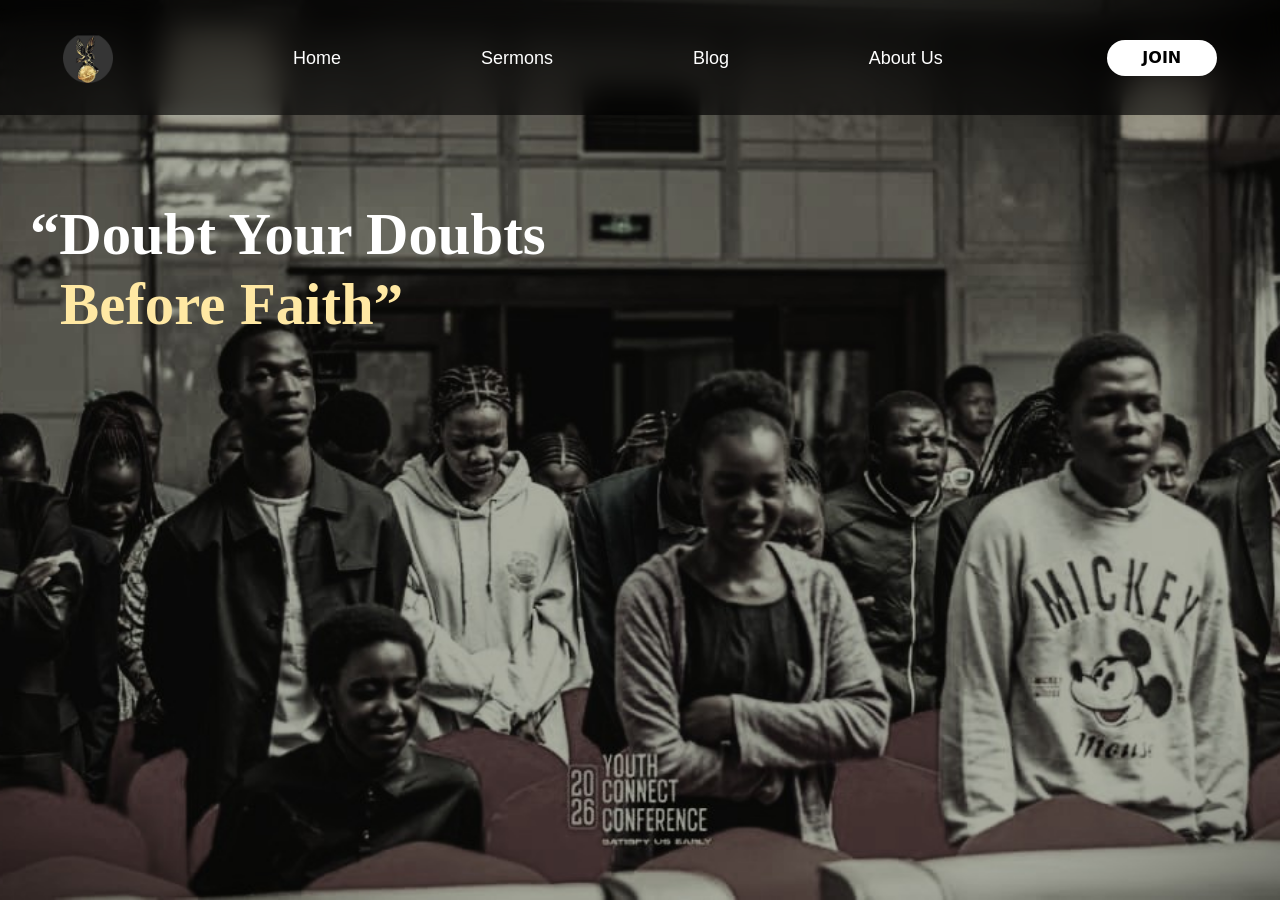
<file: all/homepage/index.html>
<!DOCTYPE html>

<html lang="en">
    <head>
        <link href="https://cdn.jsdelivr.net/npm/bootstrap@5.3.8/dist/css/bootstrap.min.css" rel="stylesheet" integrity="sha384-sRIl4kxILFvY47J16cr9ZwB07vP4J8+LH7qKQnuqkuIAvNWLzeN8tE5YBujZqJLB" crossorigin="anonymous">
        <script src="https://cdn.jsdelivr.net/npm/bootstrap@5.3.8/dist/js/bootstrap.bundle.min.js" integrity="sha384-FKyoEForCGlyvwx9Hj09JcYn3nv7wiPVlz7YYwJrWVcXK/BmnVDxM+D2scQbITxI" crossorigin="anonymous"></script>
        <link href="styles.css" rel="stylesheet">
        <title>My Webpage</title>
        <meta charset = "UTF-8">
        <meta name="description" content="Learn more about Marshies sales business.">
        <meta name="viewport" content="width=device-width, initial-scale=1.0">
        <link href="https://fonts.googleapis.com/css2?family=Poppins:wght@300;400;600&display=swap" rel="stylesheet">
    </head>
    <body class = "body1">
     <div class="page-background"></div>

    <!--the navbar-->
        <nav class = "navbar navbar-expand-lg navbar-dark bg-dark fixed-top" id = "mynav-bar">
             <div class="pic container-fluid">
                <a class="navbar-brand pic" href="#">
                  <img src ="logo.png" class="logo" alt ="logo">
                </a>
                 <button class="navbar-toggler" type="button" data-bs-toggle="collapse" data-bs-target="#navbarNav">
                     <span class="navbar-toggler-icon"></span>
                 </button>
              <div class="nav-center collapse navbar-collapse nav-center justify-content-center" id="navbarNav" >
               <ul class="navbar-nav">
                 <li class="nav-item"><a class="nav-link" href="index.html">Home</a></li>
                 <li class="nav-item"><a class="nav-link" href="sermons.html">Sermons</a></li>
                 <li class="nav-item"><a class="nav-link" href="blog.html">Blog</a></li>
                 <li class="nav-item"><a class="nav-link" href="about.html">About Us</a></li>
               </ul>
              </div>
   <!--the button-->
                <button class="nav-butt btn btn-warning rounded-pill">JOIN</button>
            </div>
        </nav>
       <p class = "bigword"><span class="blur-trigger">“Doubt Your Doubts</span></p>
       <p class="bigword2"><span class="trigger2">Before Faith”</span></p>

 </body>
</html>
</file>
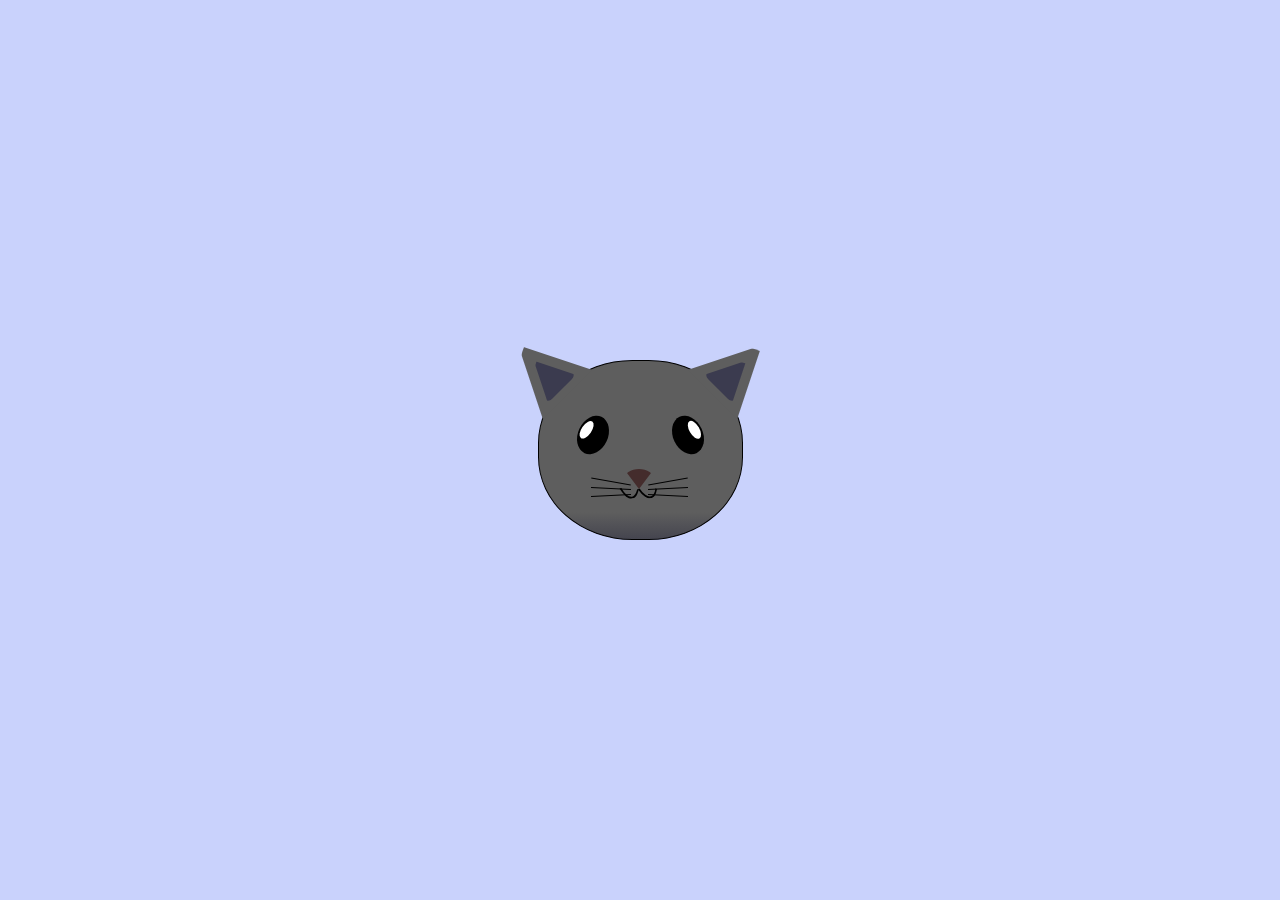
<file: all/art.html>
<!DOCTYPE html>
<html lang="en">
<head>
    <meta charset="UTF-8">
    <title>fCC Cat Painting</title>
    <link rel="stylesheet" href="art.css">
</head>
<body>
    <main>
      <div class="cat-head">
        <div class="cat-ears">
          <div class="cat-left-ear">
            <div class="cat-left-inner-ear"></div>
          </div>
          <div class="cat-right-ear">
            <div class="cat-right-inner-ear"></div>
          </div>
        </div>

        <div class="cat-eyes">
          <div class="cat-left-eye">
            <div class="cat-left-inner-eye"></div>
          </div>
          <div class="cat-right-eye">
            <div class="cat-right-inner-eye"></div>
          </div>
        </div>
        
        <div class="cat-nose"></div>

        <div class="cat-mouth">
          <div class="cat-mouth-line-left"></div>
          <div class="cat-mouth-line-right"></div>
        </div>

        <div class="cat-whiskers">
          <div class="cat-whiskers-left">
            <div class="cat-whisker-left-top"></div>
            <div class="cat-whisker-left-middle"></div>
            <div class="cat-whisker-left-bottom"></div>
          </div>
          <div class="cat-whiskers-right">
            <div class="cat-whisker-right-top"></div>
            <div class="cat-whisker-right-middle"></div>
            <div class="cat-whisker-right-bottom"></div>
          </div>
        </div>

      </div>
    </main>
</body>
</html>
</file>
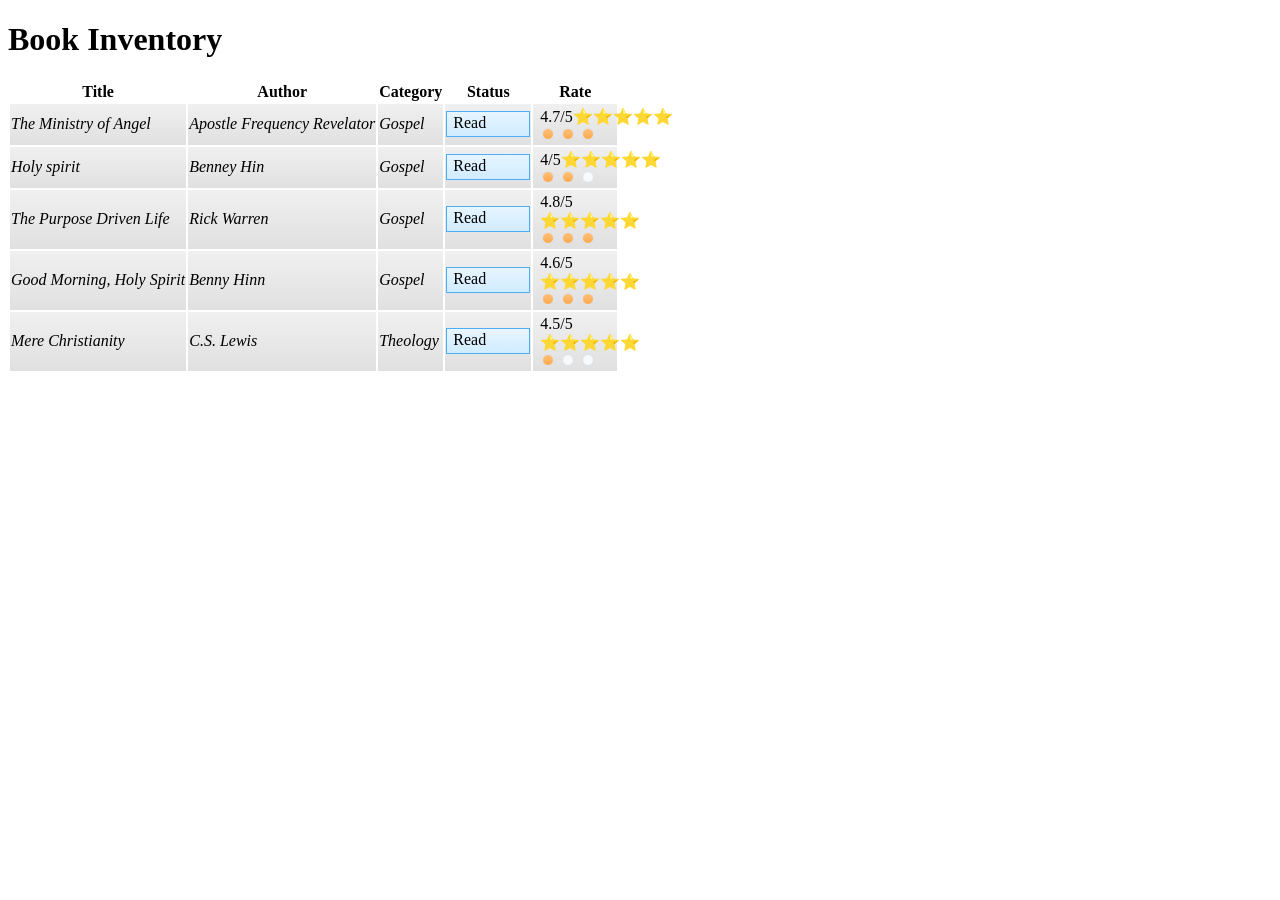
<file: all/FCC.HTML>
<!DOCTYPE html>
<html lang="en">

<head>
  <meta charset="utf-8">
  <title>Book Inventory</title>
  <link rel="stylesheet" href="FCC.CSS">
</head>

<body>
 
   <h1>Book Inventory</h1>
  <table>
    <thead>
      <tr>
        <th>Title</th>
        <th>Author</th>
        <th>Category</th>
        <th>Status</th>
        <th>Rate</th>
      </tr>
    </thead>
    <tbody>
      <tr class="read">
        <td><i>The Ministry of Angel</i></td>
        <td><i>Apostle Frequency Revelator</i></td>
        <td><i>Gospel</i></td>
        <td><span class="status">Read</span></td>
        <td>
          <span class="rate three">4.7/5⭐⭐⭐⭐⭐
               <span></span>
               <span></span>
               <span></span>
          </span>
        </td> 
      </tr>
      <tr class="read">
        <td><i>Holy spirit</i></td>
        <td><i>Benney Hin</i></td>
        <td><i>Gospel</i></td>
        <td><span class="status">Read</span></td>
        <td>
          <span class="rate two">4/5⭐⭐⭐⭐⭐ 
             <span></span>
             <span></span>
             <span></span>
          </span> 
        </td>
      </tr>
      <tr class="read">
         <td><i>The Purpose Driven Life</i></td>
         <td><i>Rick Warren</i></td>
         <td><i>Gospel</i></td>
         <td><span class="status">Read</span></td>
         <td>
           <span class="rate three">4.8/5 ⭐⭐⭐⭐⭐
              <span></span>
              <span></span>
              <span></span>
           </span>
         </td>   
      </tr>
      <tr class="read">
        <td><i>Good Morning, Holy Spirit</i></td>
        <td><i>Benny Hinn</i></td>
        <td><i>Gospel</i></td>
        <td><span class="status">Read</span></td>
        <td>
          <span class="rate three">4.6/5 ⭐⭐⭐⭐⭐
             <span></span>
             <span></span>
             <span></span>
          </span>
        </td>
       </tr>
      <tr class="read">
        <td><i>Mere Christianity</i></td>
        <td><i>C.S. Lewis</i></td>
        <td><i>Theology</i></td>
        <td><span class="status">Read</span></td>
        <td>
          <span class="rate one">4.5/5 ⭐⭐⭐⭐⭐
             <span></span>
             <span></span>
             <span></span> 
          </span>
        </td>
      </tr>
    </tbody>
  </table>

</html>
</file>
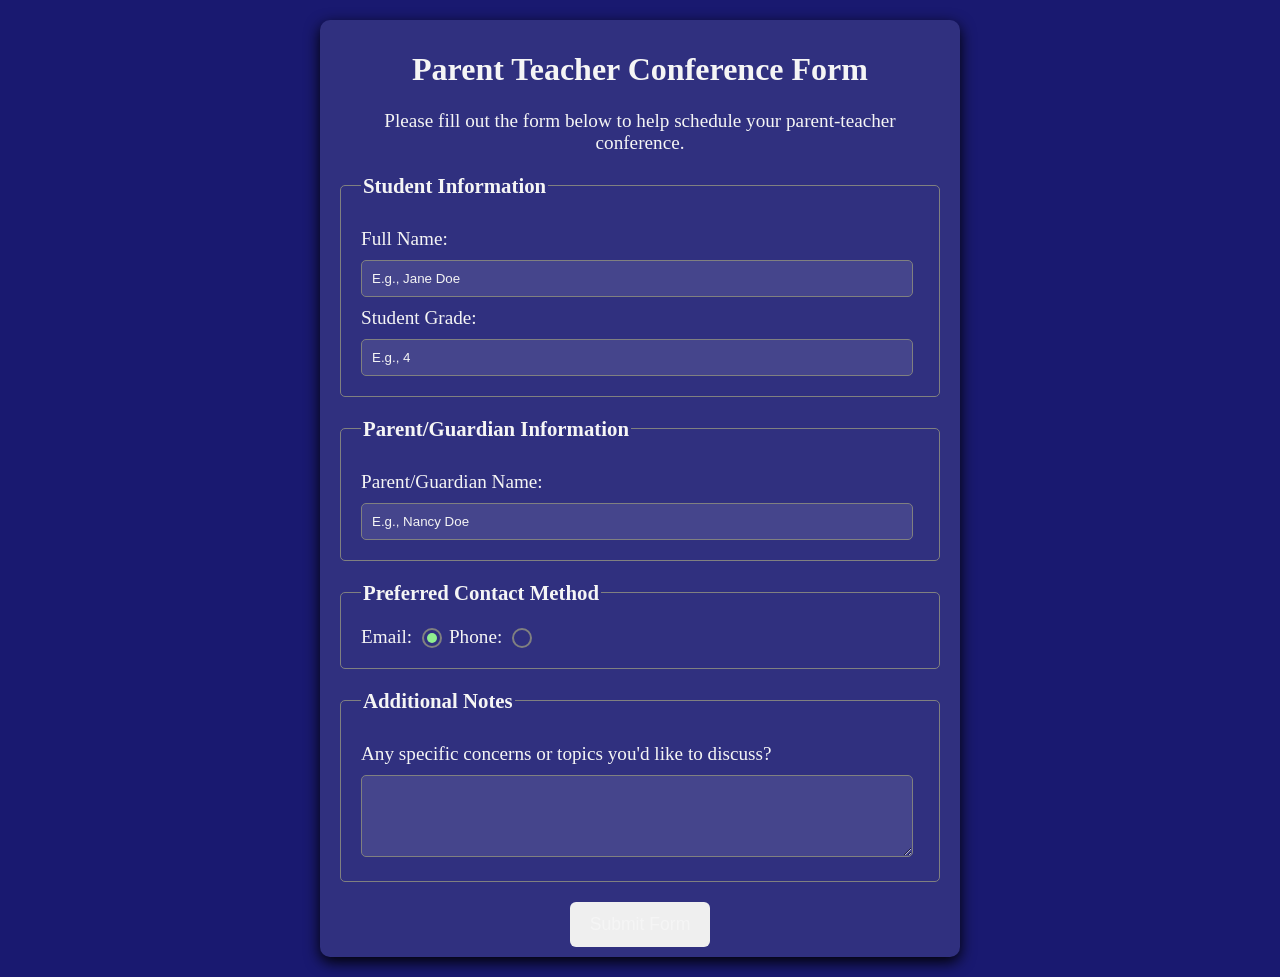
<file: all/form.html>
<!DOCTYPE html>
<html lang="en">
  <head>
    <meta charset="utf-8">
    <meta name="viewport" content="width=device-width, initial-scale=1.0">
    <title>Parent Teacher Conference Form</title>
    <link rel="stylesheet" href="form.css" />
  </head>
  <body>
  <main class="container">
    <h1 class="title center">Parent Teacher Conference Form</h1>
    <p class="description center">Please fill out the form below to help schedule your parent-teacher conference.</p>

     <form>
        <fieldset>
          <legend>Student Information</legend>
          <label for="student-name">Full Name: </label>
          <input
            type="text"
            name="student-name"
            id="student-name"
            required
            placeholder="E.g., Jane Doe"
          />

          <label for="grade">Student Grade: </label>
          <input
            type="number"
            name="grade"
            id="grade"
            required
            placeholder="E.g., 4"
          />
        </fieldset>
        
        <fieldset>
          <legend>Parent/Guardian Information</legend>
          <label for="parent-name">Parent/Guardian Name: </label>
          <input
            type="text"
            name="parent-name"
            id="parent-name"
            required
            placeholder="E.g., Nancy Doe"
          />
        </fieldset>

        <fieldset>
          <legend>Preferred Contact Method</legend>
          <label class="contact-method" for="email">Email: </label>
          <input
            id="email"
            class="contact-method-radio-btn"
            type="radio"
            name="contact-method"
            value="email"
            checked
          />

          <label class="contact-method" for="phone">Phone: </label>
          <input
            id="phone"
            class="contact-method-radio-btn"
            type="radio"
            name="contact-method"
            value="phone"
          />
        </fieldset>

        <fieldset>
          <legend>Additional Notes</legend>
          <label for="notes"
            >Any specific concerns or topics you'd like to discuss?
          </label>
          
          <textarea id="notes" name="notes" rows="4" cols="50"></textarea>
        </fieldset>

        <button class="submit-btn" type="submit">Submit Form</button>
      </form>
  </main>
  </body>
</html>
</file>
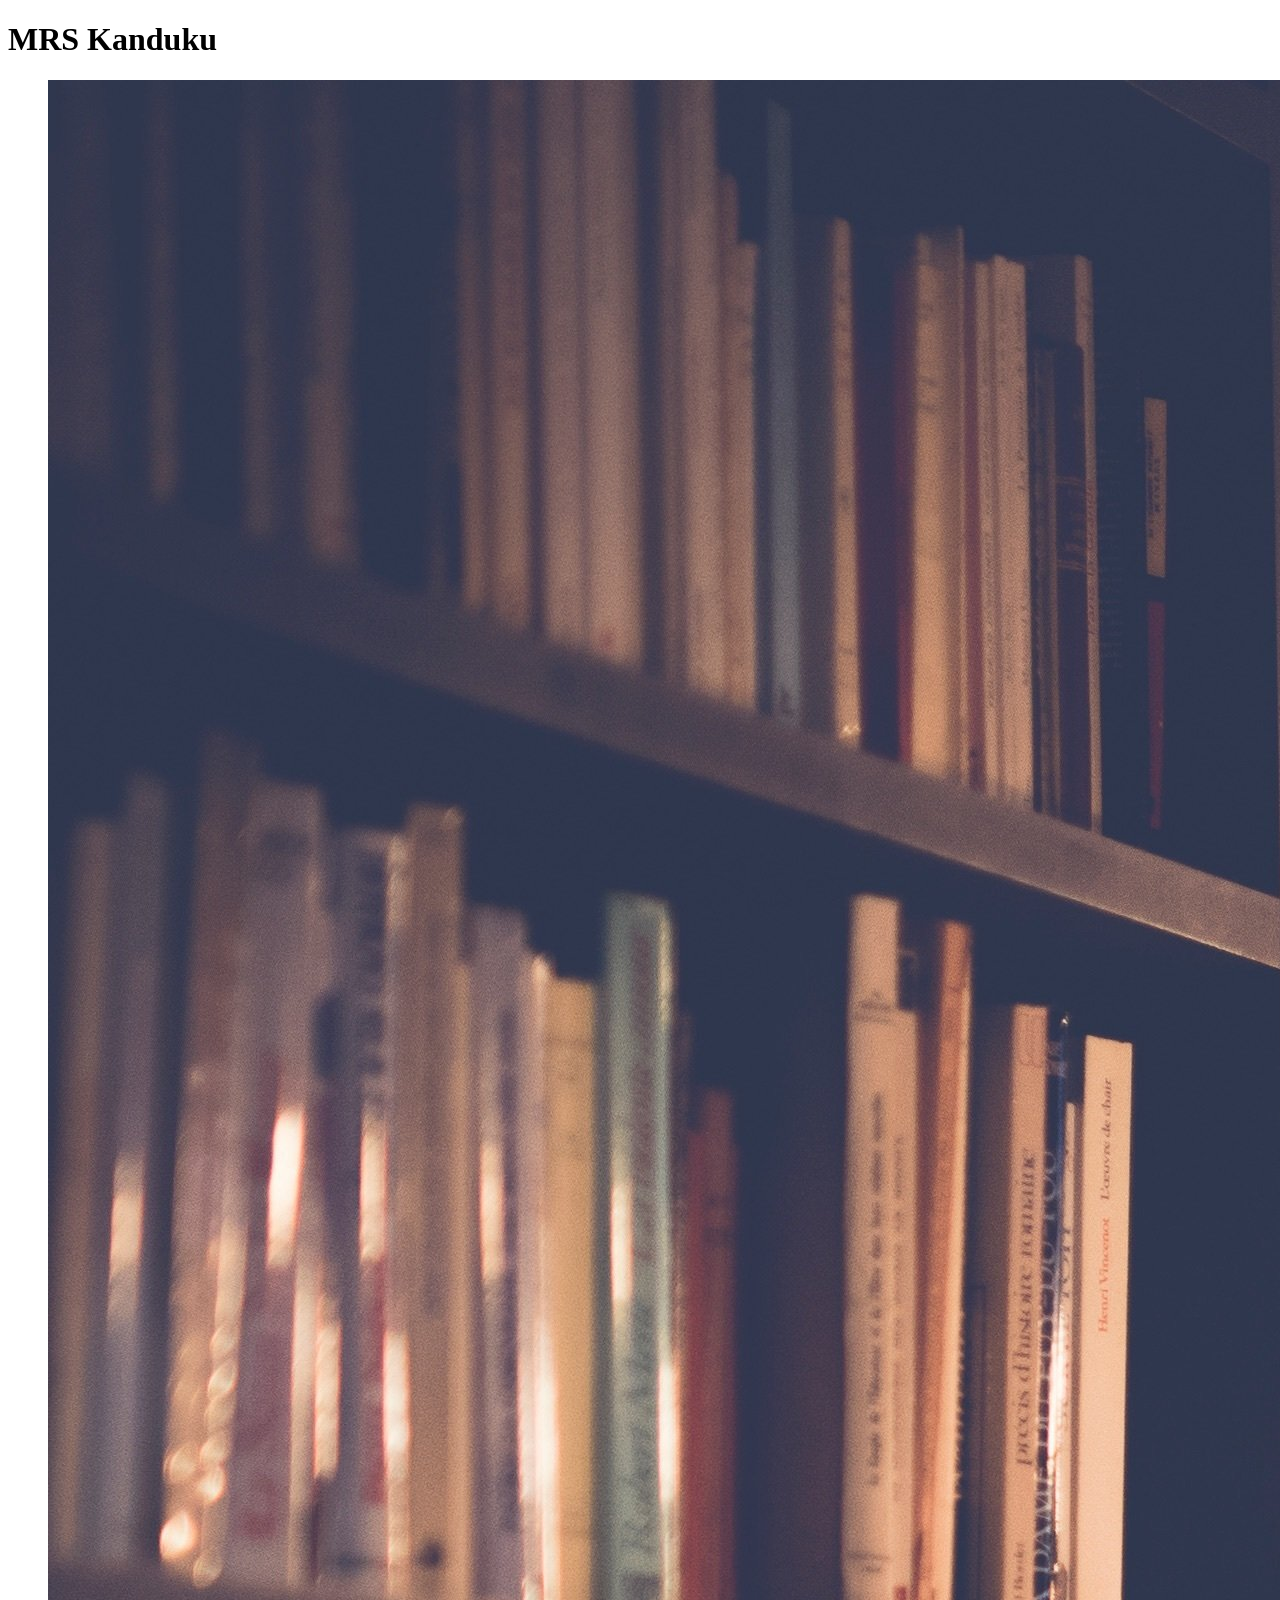
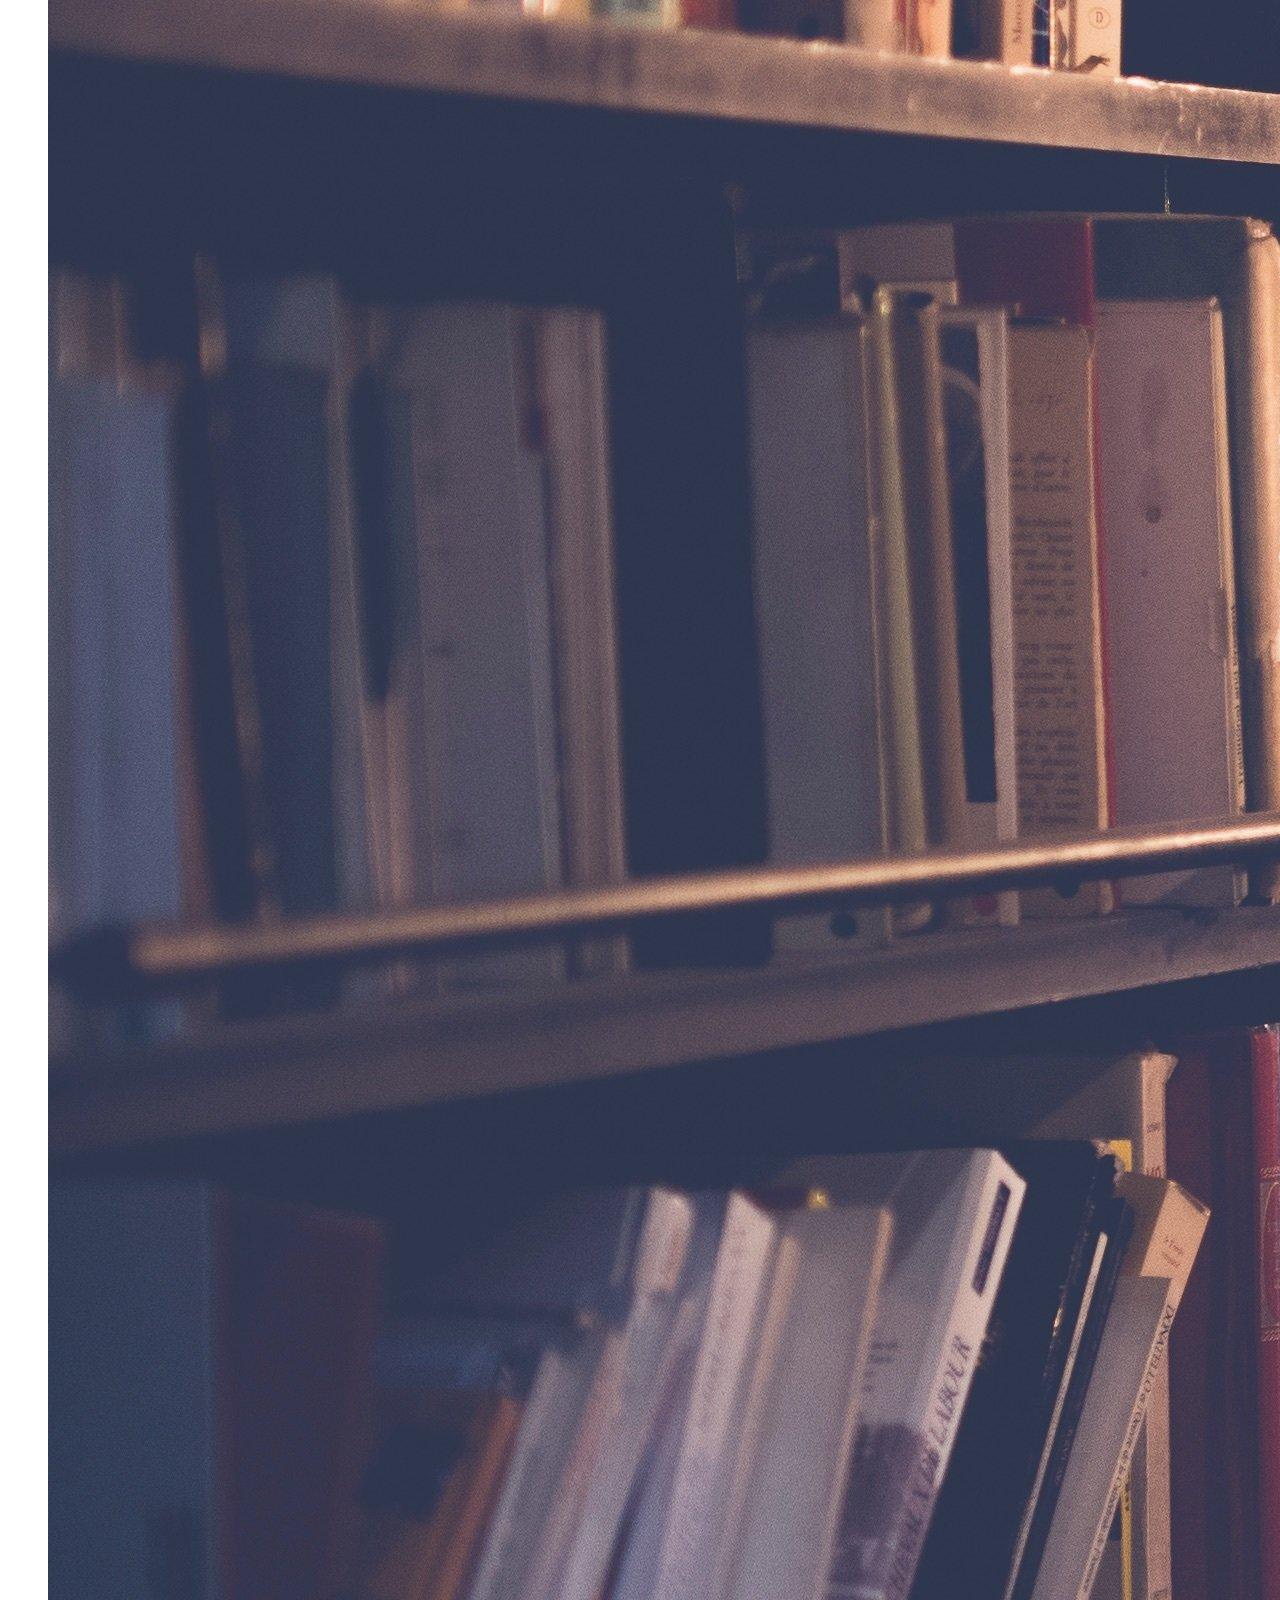
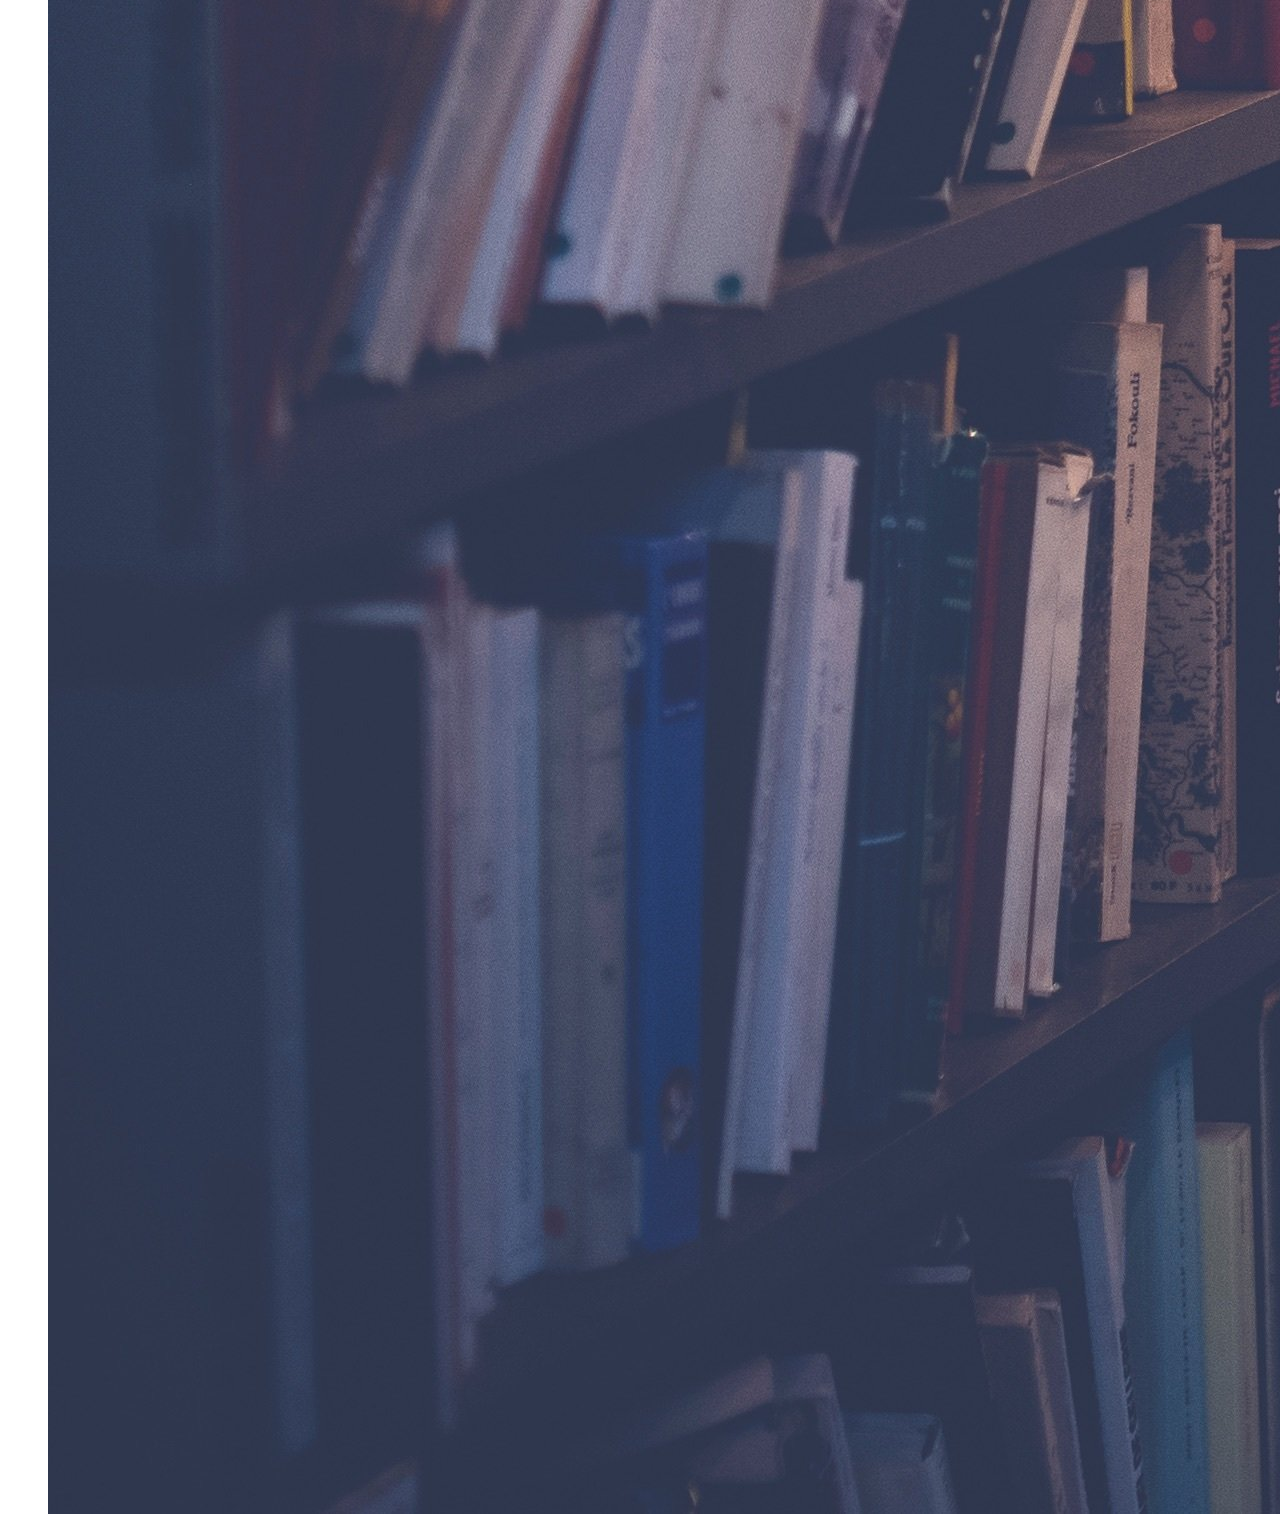
<file: all/tribute.html>
<!DOCTYPE html>
<html lang="en">
  <head>
    <meta charset="UTF-8" />
    <meta name="viewport" content="width=device-width initial-scale=1.0">
    <title>Tribute Page</title>
    <link rel="stylesheet"href="tribute.css">
  </head>

  <body>
  <main id="main">
    <h1 id="title">MRS Kanduku</h1>
    <figure id="img-div">
      <img src="stocksnap-books-2596809.jpg"id="image" alt="">
      <figcaption id="img-caption"></figcaption>
    </figire> 
    <p id="tribute-info"></p>
     
    

  </main>
  <footer>
    <a></a>
  </footer>

  </body>
</html>
</file>
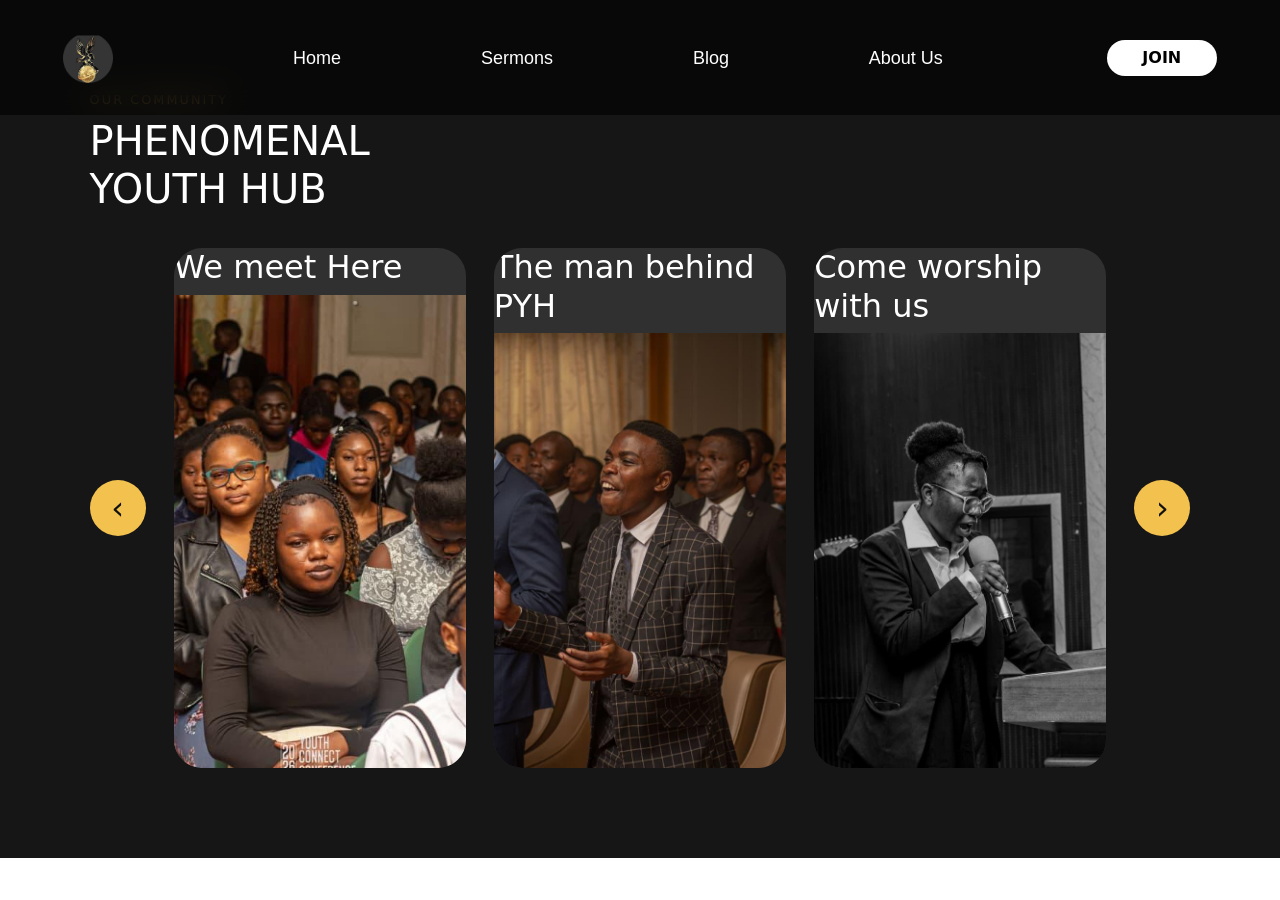
<file: all/homepage/about.html>
<!DOCTYPE html>

<html lang="en">
    <head>
        <link href="https://cdn.jsdelivr.net/npm/bootstrap@5.3.8/dist/css/bootstrap.min.css" rel="stylesheet" integrity="sha384-sRIl4kxILFvY47J16cr9ZwB07vP4J8+LH7qKQnuqkuIAvNWLzeN8tE5YBujZqJLB" crossorigin="anonymous">
        <script src="https://cdn.jsdelivr.net/npm/bootstrap@5.3.8/dist/js/bootstrap.bundle.min.js" integrity="sha384-FKyoEForCGlyvwx9Hj09JcYn3nv7wiPVlz7YYwJrWVcXK/BmnVDxM+D2scQbITxI" crossorigin="anonymous"></script>
        <link href="styles.css" rel="stylesheet">
        <link href="about.css" rel="stylesheet">
        <title>the about section</title>
        <meta charset = "UTF-8">
        <meta name="description" content="Learn more about Marshies sales business.">
        <meta name="viewport" content="width=device-width, initial-scale=1.0">
        <link href="https://fonts.googleapis.com/css2?family=Poppins:wght@300;400;600&display=swap" rel="stylesheet">
    </head>
    <body>
        <nav class = "navbar navbar-expand-lg navbar-dark bg-dark fixed-top" id = "mynav-bar">
             <div class="pic container-fluid">
                <a class="navbar-brand pic" href="#">
                  <img src ="logo.png" class="logo" alt ="logo">
                </a>
                 <button class="navbar-toggler" type="button" data-bs-toggle="collapse" data-bs-target="#navbarNav">
                     <span class="navbar-toggler-icon"></span>
                 </button>
              <div class="nav-center collapse navbar-collapse nav-center justify-content-center" id="navbarNav" >
               <ul class="navbar-nav">
                 <li class="nav-item"><a class="nav-link" href="index.html">Home</a></li>
                 <li class="nav-item"><a class="nav-link" href="sermons.html">Sermons</a></li>
                 <li class="nav-item"><a class="nav-link" href="blog.html">Blog</a></li>
                 <li class="nav-item"><a class="nav-link" href="about.html">About Us</a></li>
               </ul>
              </div>
                <button class="nav-butt btn btn-warning rounded-pill">JOIN</button>
            </div>
        </nav>
<section class="hub-section">
  <div class="hub-heading">
    <p class="hub-kicker">OUR COMMUNITY</p>
    <h1>PHENOMENAL<br>YOUTH HUB</h1>
  </div>

  <div class="gallery">
    <button class="gallery-arrow" type="button" aria-label="Previous photo">‹</button>

    <!-- Replace the src values with your own image files -->
    <article class="photo-card">
      <h2>We meet Here</h2>
      <img src="pic1.jpg"
           alt="pyh gathering">
    </article>

    <article class="photo-card">
      <h2>The man behind PYH</h2>
      <img src="pic2.jpg"
           alt="Coach kalulu">
    </article>

    <article class="photo-card">
      <h2>Come worship with us</h2>
      <img src="pic3.jpg"
           alt="worship">
    </article>

    <button class="gallery-arrow" type="button" aria-label="Next photo">›</button>
  </div>
</section>
    </body>
</html>
</file>
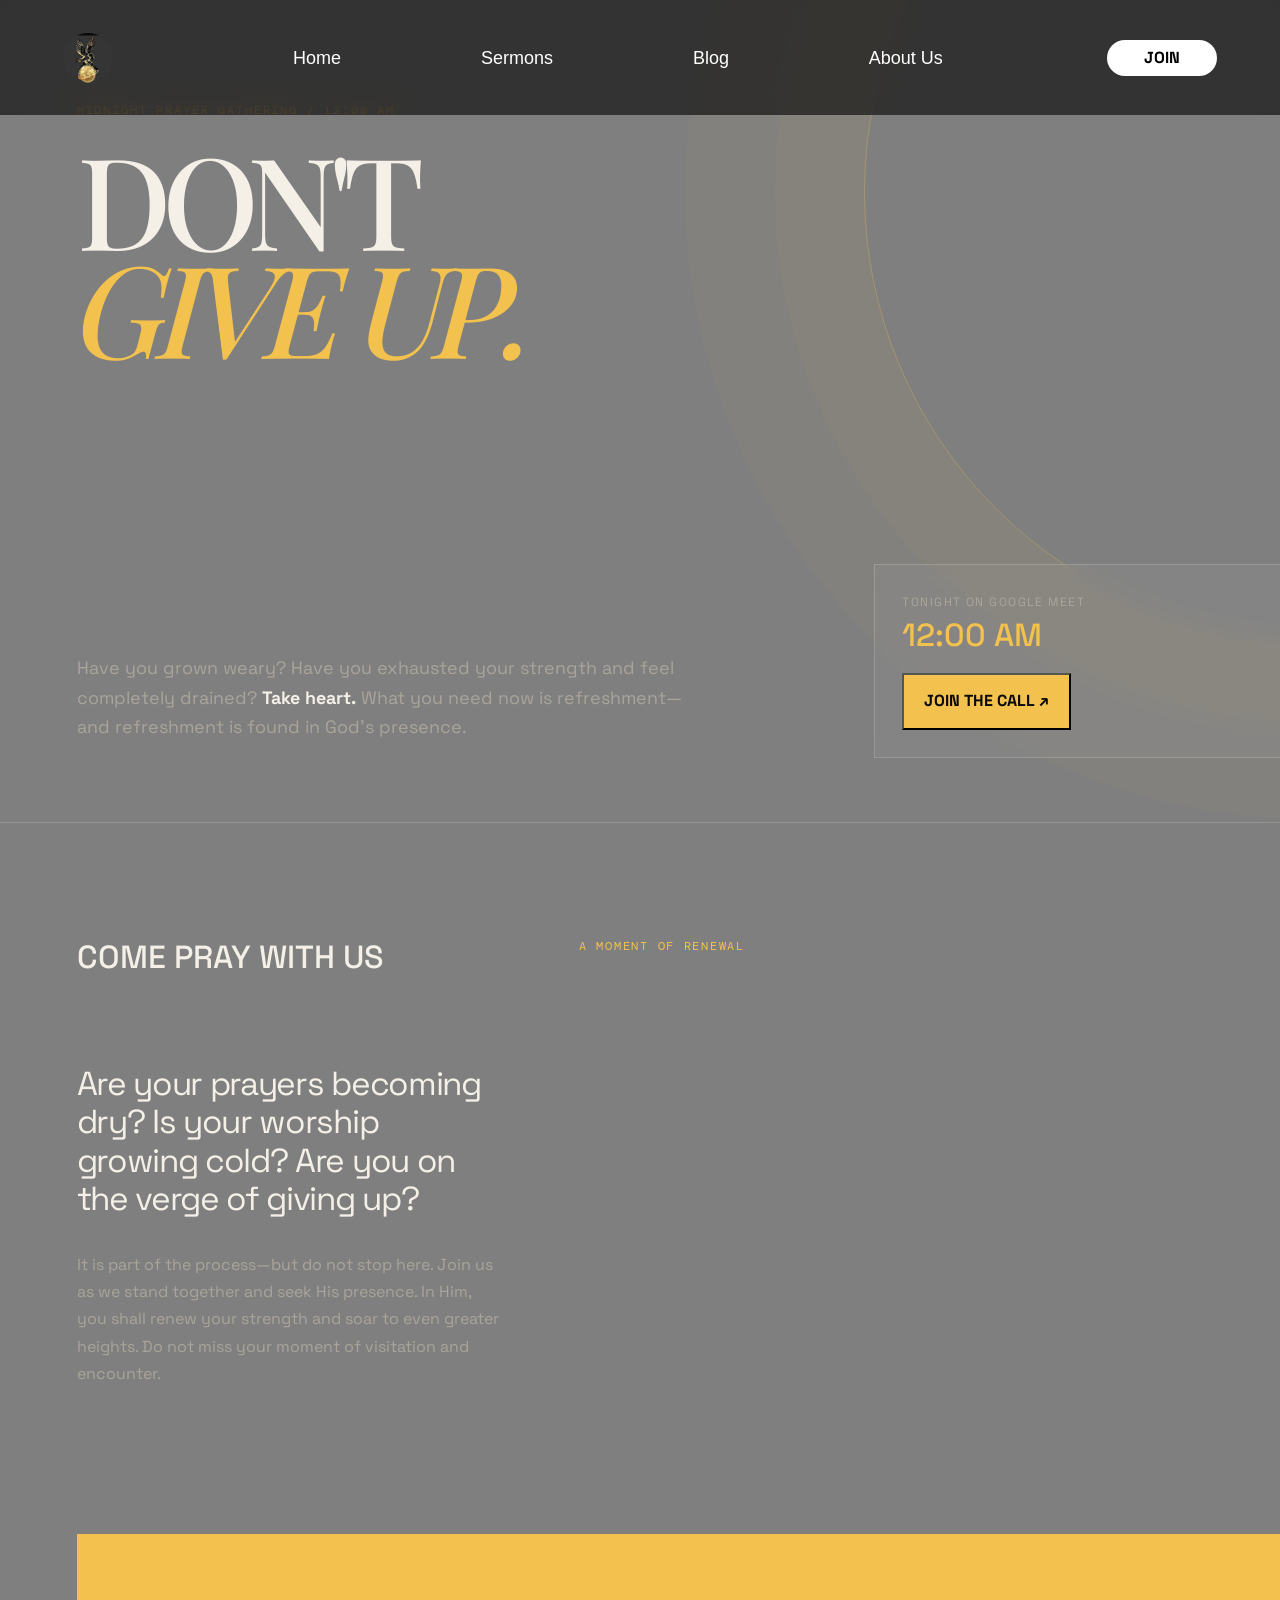
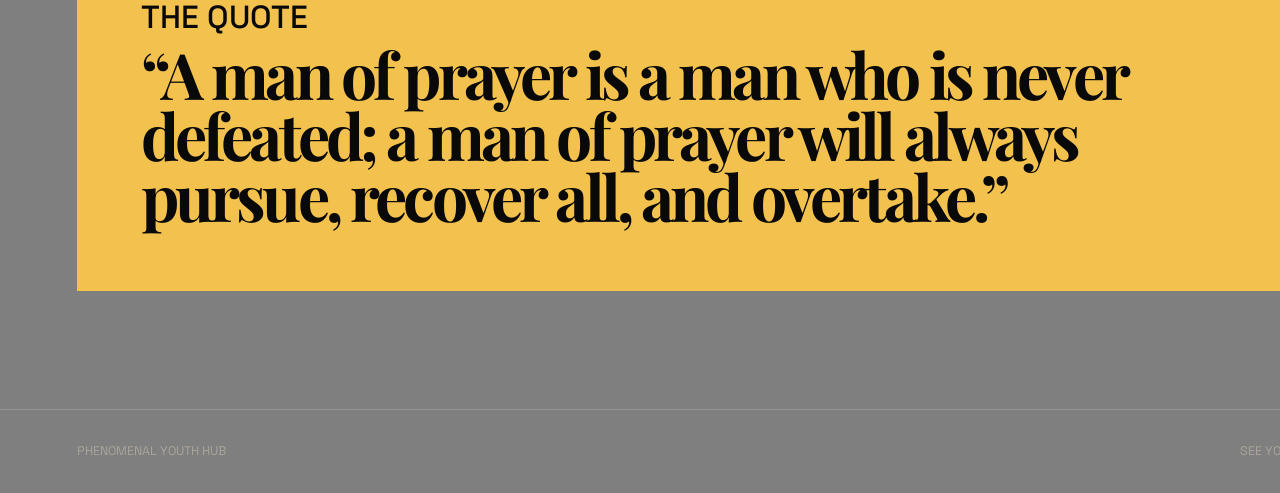
<file: all/homepage/blog.html>
<!DOCTYPE html>
<html lang="en">
  <head>
    <link href="https://cdn.jsdelivr.net/npm/bootstrap@5.3.8/dist/css/bootstrap.min.css" rel="stylesheet" integrity="sha384-sRIl4kxILFvY47J16cr9ZwB07vP4J8+LH7qKQnuqkuIAvNWLzeN8tE5YBujZqJLB" crossorigin="anonymous">
    <script src="https://cdn.jsdelivr.net/npm/bootstrap@5.3.8/dist/js/bootstrap.bundle.min.js" integrity="sha384-FKyoEForCGlyvwx9Hj09JcYn3nv7wiPVlz7YYwJrWVcXK/BmnVDxM+D2scQbITxI" crossorigin="anonymous"></script>
    <meta charset="UTF-8">
    <meta name="viewport" content="width=device-width, initial-scale=1.0">
    <link href="styles.css" rel="stylesheet">
    <link href="blog.css" rel="stylesheet">
    <link href="https://fonts.googleapis.com/css2?family=Poppins:wght@300;400;600&display=swap" rel="stylesheet">
    <title> sermons</title>
    <link rel="preconnect" href="https://fonts.googleapis.com">
    <link rel="preconnect" href="https://fonts.gstatic.com" crossorigin>
    <link href="https://fonts.googleapis.com/css2?family=DM+Mono&family=Playfair+Display:wght@500;700;900&family=Space+Grotesk:wght@400;500;700&display=swap" rel="stylesheet">

 </head>
 <body class = "bodie">
        <nav class = "navbar navbar-expand-lg navbar-dark bg-dark fixed-top" id = "mynav-bar">
             <div class="pic container-fluid">
                <a class="navbar-brand pic" href="#">
                  <img src ="logo.png" class="logo" alt ="logo">
                </a>
                 <button class="navbar-toggler" type="button" data-bs-toggle="collapse" data-bs-target="#navbarNav">
                     <span class="navbar-toggler-icon"></span>
                 </button>
              <div class="nav-center collapse navbar-collapse nav-center justify-content-center" id="navbarNav" >
               <ul class="navbar-nav">
                 <li class="nav-item"><a class="nav-link" href="index.html">Home</a></li>
                 <li class="nav-item"><a class="nav-link" href="sermons.html">Sermons</a></li>
                 <li class="nav-item"><a class="nav-link" href="blog.html">Blog</a></li>
                 <li class="nav-item"><a class="nav-link" href="about.css">About Us</a></li>

               </ul>
              </div>
                <button class="nav-butt btn btn-warning rounded-pill">JOIN</button>
            </div>
        </nav>

  <main>
    <section class="hero">
      <div>
        <p class="eyebrow">Midnight Prayer Gathering / 12:00 AM</p>
        <h1>DON'T<br><span>GIVE UP.</span></h1>
      </div>

      <div class="hero-bottom">
        <p class="hero-text">
          Have you grown weary? Have you exhausted your strength and feel completely drained?
          <strong>Take heart.</strong> What you need now is refreshment—and refreshment is found in God's presence.
        </p>

        <div class="event-card" id="join">
          <p>Tonight on Google Meet</p>
          <h2>12:00 AM</h2>
          <button class="button" id="button1">
            JOIN THE CALL ↗
          </button>
        </div>
      </div>
    </section>

    <section class="message">
      <div class="message-grid">
        <h2>COME PRAY WITH US</h2>
      <p class="message-label">A moment of renewal</p>

        <div class="message-content">
          <p>
            Are your prayers becoming dry? Is your worship growing cold? Are you on the verge of giving up?
          </p>

          <p class="small">
            It is part of the process—but do not stop here. Join us as we stand together and seek His presence. In Him, you shall renew your strength and soar to even greater heights. Do not miss your moment of visitation and encounter.
          </p>
        </div>
      </div>
    </section>

    <section class="quote">
      <h2>THE QUOTE</h2>
      <p>
        “A man of prayer is a man who is never defeated; a man of prayer will always pursue, recover all, and overtake.”
      </p>
    </section>
    <pre id="log"></pre>
  </main>

  <footer>
    <span>PHENOMENAL YOUTH HUB</span>
    <span>SEE YOU AT 12:00 AM</span>
  </footer>
     <script>
        const windowButton = document.querySelector("#button1");
        const log = document.querySelector("#log");

        windowButton.addEventListener("click", () =>
        {
          if( window.confirm("Do you want to join the service?"))
           {
               window.open("https://meet.google.com/kot-cufi-oaz");
           }
           else
           {
              log.innerText = "Glad you're staying!";
           }
         }
        );
     </script>
</body>
</html>
</file>
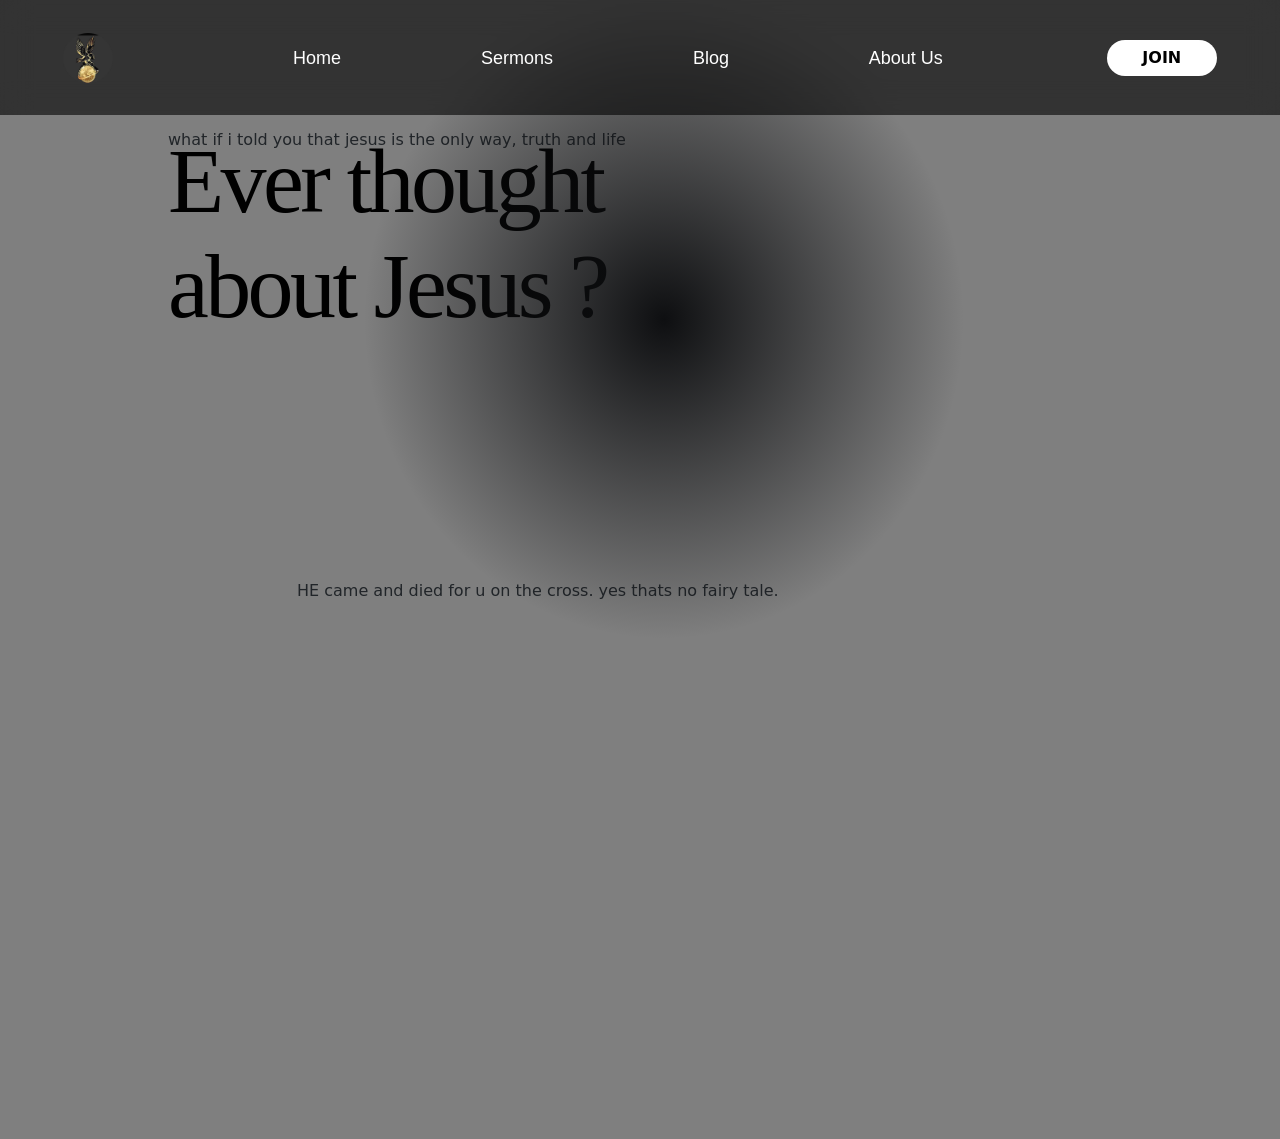
<file: all/homepage/sermons.html>
<!DOCTYPE html>
<html lang="en">
  <head>
    <link href="https://cdn.jsdelivr.net/npm/bootstrap@5.3.8/dist/css/bootstrap.min.css" rel="stylesheet" integrity="sha384-sRIl4kxILFvY47J16cr9ZwB07vP4J8+LH7qKQnuqkuIAvNWLzeN8tE5YBujZqJLB" crossorigin="anonymous">
    <script src="https://cdn.jsdelivr.net/npm/bootstrap@5.3.8/dist/js/bootstrap.bundle.min.js" integrity="sha384-FKyoEForCGlyvwx9Hj09JcYn3nv7wiPVlz7YYwJrWVcXK/BmnVDxM+D2scQbITxI" crossorigin="anonymous"></script>
    <meta charset="UTF-8">
    <meta name="viewport" content="width=device-width, initial-scale=1.0">
    <link href="styles.css" rel="stylesheet">
    <link href="https://fonts.googleapis.com/css2?family=Poppins:wght@300;400;600&display=swap" rel="stylesheet">
    <title>
       sermons
    </title>
 </head>
 <body class = "bodie">
        <nav class = "navbar navbar-expand-lg navbar-dark bg-dark fixed-top" id = "mynav-bar">
             <div class="pic container-fluid">
                <a class="navbar-brand pic" href="#">
                  <img src ="logo.png" class="logo" alt ="logo">
                </a>
                 <button class="navbar-toggler" type="button" data-bs-toggle="collapse" data-bs-target="#navbarNav">
                     <span class="navbar-toggler-icon"></span>
                 </button>
              <div class="nav-center collapse navbar-collapse nav-center justify-content-center" id="navbarNav" >
               <ul class="navbar-nav">
                 <li class="nav-item"><a class="nav-link" href="index.html">Home</a></li>
                 <li class="nav-item"><a class="nav-link" href="sermons.html">Sermons</a></li>
                 <li class="nav-item"><a class="nav-link" href="blog.html">Blog</a></li>
                 <li class="nav-item"><a class="nav-link" href="about.css">About Us</a></li>
               </ul>
              </div>
                <button class="nav-butt btn btn-warning rounded-pill">JOIN</button>
            </div>
        </nav>

   <div class = "goodlooking">
      <div class = "innerdiv">
         <p class ="para">
           HE came and died for u on the cross. yes thats no fairy tale.
         </p>
      </div>
      <div class = "minor">
        <p>what if i told you that jesus is the only way, truth and life</p>
        <p class= biggie>
         Ever thought about Jesus ?
        </p>
      </div>

      <div class = "radial">

      </div>
      <div class="yellow">
      </div>

   </div>

 </body>
</html>
</file>
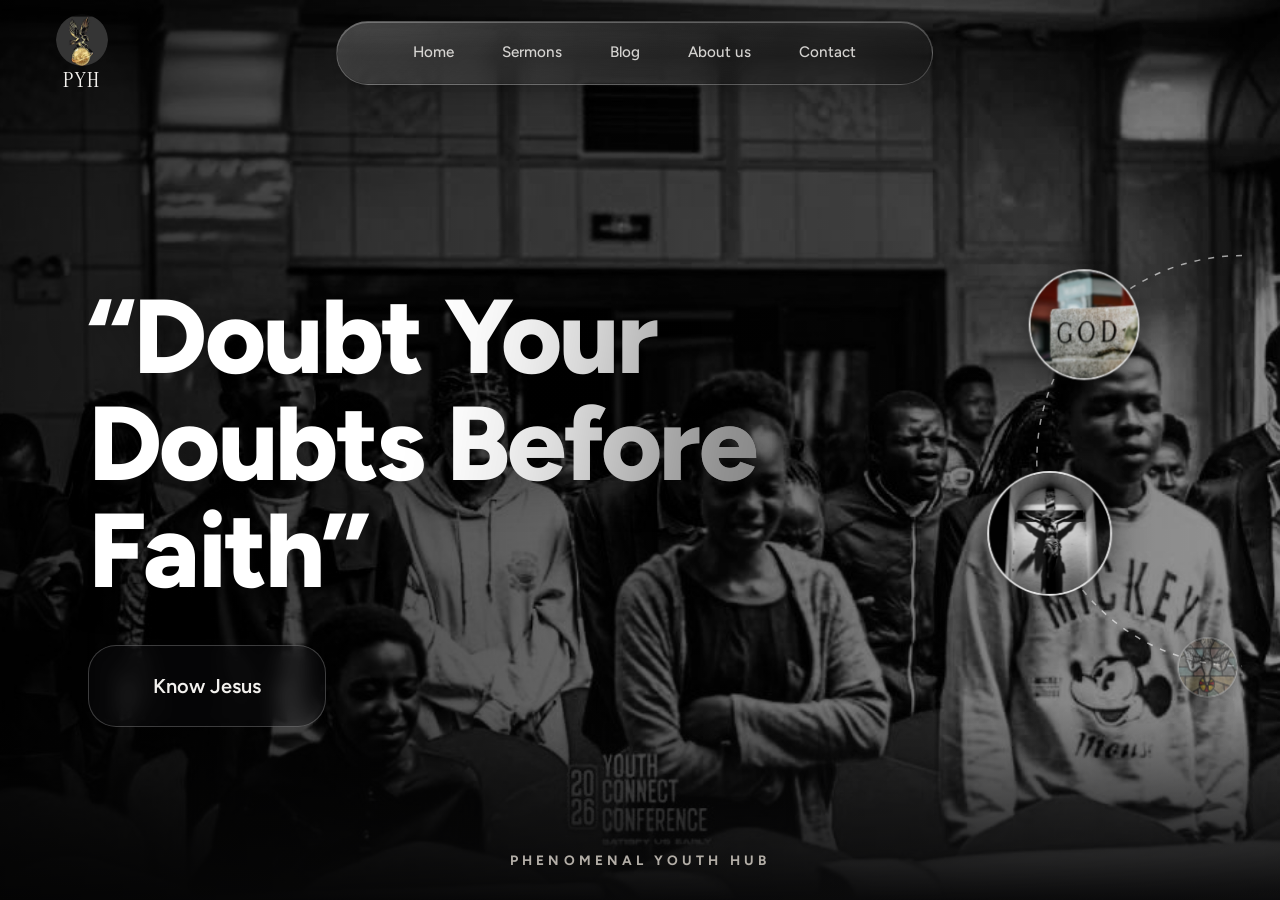
<file: pyh2/files/pyh-landing.html>
<!DOCTYPE html>
<html lang="en">
  <head>
    <meta charset="UTF-8">
    <meta name="viewport" content="width=device-width, initial-scale=1">
    <title>PYH | Phenomenal Youth Hub</title>
    <link rel="preconnect" href="https://fonts.gstatic.com" crossorigin>
    <link href="https://fonts.googleapis.com/css2?family=Figtree:wght@400;500;600;700;800&family=Instrument+Serif:ital@0;1&display=swap" rel="stylesheet">
    <link rel="stylesheet" href="style.css">
    <script src="script.js" defer></script>
  </head>
  <body>

    <header class="nav">
      <a class="brand" href="#top" aria-label="PYH home">
        <img src="images/logo.png" alt="PYH logo">
        <span>PYH</span>
      </a>

      <nav class="links" aria-label="Main">
        <a href="#top">Home</a>
        <a href="#sermons">Sermons</a>
        <a href="#blog">Blog</a>
        <a href="#about">About us</a>
        <a href="#contact">Contact</a>
      </nav>
    </header>

    <!--  MAIN CONTENT STARTS HERE  -->
    <main id="top">
      <!-- HERO: big photo, headline and the orbiting circles -->
      <div class="hero">
        <!-- Background photo (shown in black and white by the CSS). Replace images/hero.jpg to change it. -->
        <img class="bg" src="images/hero.jpg" alt="Young people praying together at the Youth Connect Conference">

        <!-- Headline and "Know Jesus" button -->
        <div class="wrap">
          <h1>“Doubt Your Doubts Before Faith”</h1>
          <a class="glass-btn" href="#about">Know Jesus</a>
        </div>

        <!-- ORBIT: the dashed arc with three picture circles.
             script.js moves the circles along the arc. aria-hidden hides this
             decoration from screen readers. -->

        <div class="orbit" aria-hidden="true">
          <!-- The dashed half-ring line (an SVG path drawn from the top to the bottom, curving left) -->
          <svg class="ring" viewBox="0 0 100 100" fill="none">
            <path d="M50 12 A38 38 0 0 0 50 88" stroke="#fff" stroke-opacity=".6" stroke-width="1.5" stroke-dasharray="6 8" vector-effect="non-scaling-stroke"/>
          </svg>

          <!-- images on the dashd circle -->
          <div class="badge">
            <div class="slot">
              <img src="dove.jpg" alt="" onerror="this.parentNode.classList.add('empty');this.remove()">
            </div>
          </div>
          <div class="badge">
            <div class="slot">
              <img src="cross.jpg" alt="" onerror="this.parentNode.classList.add('empty');this.remove()">
            </div>
          </div>
          <div class="badge">
            <div class="slot"><img src="father.jpg" alt="" onerror="this.parentNode.classList.add('empty');this.remove()"></div>
          </div>
        </div>

        <!-- Small text at the bottom of the hero -->
        <div class="name-tag">PHENOMENAL YOUTH HUB</div>
      </div>
      <!-- Add your next section below the hero. -->
    </main>

  </body>
</html>
</file>
<file: all/homepage/styles.css>
.body1
{
  min-height: 100vh;
  margin: 0;
}

#mynav-bar
{
  background: rgba(0, 0, 0, 0.60) !important;
  backdrop-filter: blur(15px);
}
.navbar
{
  min-height: 115px;
  padding: 0 4%;
}
#mynav-bar .container-fluid {
  display: flex;
  align-items: center;
  gap: 2rem;
}

.navbar a
{
text-align:center;
font-family: 'Marcellus',sans-serif;
font-style: small;
font-weight: 100;
font-size: 17.5882px;
line-height: 20px;
text-decoration:none;
color: white;



}
.nav-butt
{
    /* Component 3 */

margin-left: auto;
position: static;
width: 110px;
height: 36px;
left: 1302px;
border:none;
font-weight:bold;
background:#ffffff !important;
flex-shrink:0;
}

.logo
{
    width:50px;
    margin:0px

}
.nav-center
{
  display:flex;
  justify-content:center;
  align-items:center;
  width:100%;
}
a:hover
{
    color:black !important;
}
.bigword
{
    /* Type@61 */

position: absolute;
width: 596px;
height: 140px;
left: 30px;
top: 200px;

font-family: 'Inter';
font-style: normal;
font-weight: 600;
font-size: 58.7206px;
line-height: 120%;
/* or 70px */
color: #000000;
}
.bigword2
{
  /* Type@61 */

position: absolute;
width: 397px;
height: 140px;
left: 60px;
top: 270px;

font-family: 'Inter';
font-style: normal;
font-weight: 600;
font-size: 58.7206px;
line-height: 120%;
/* or 70px */

color: #ffffff;


}


/* CSS FOR SERMON html*/
.bodie
{
    /* Blog */
position: relative;
width: 1440px;
height: 1138.5px;
background-color:rgba(0, 0, 0, 0.5);

}

.goodlooking
{
    /* div.framer-15gogw0 */

position: absolute;
width: 1104px;
height: 638.5px;
left: calc(50% - 1104px/2);
top: calc(50% - 638.5px/2 - 250px);
}

.innerdiv
{
    /* div.framer-i0w9zk */
position: absolute;
width: 1056px;
height: 638.5px;
left: calc(50% - 1056px/2);
top: calc(50% - 638.5px/2);
}
.para
{
    /* Heading 4 */

position: absolute;
height: 60px;
left: 105px;
right: 451px;
top: 579px;
}
.minor
{
    /* div.framer-1inhxad */

position: absolute;
height: 340.5px;
left: 0px;
right: 0px;
top: 128px;
}

.biggie
{
    /* Heading 1 */

position: absolute;
height: 210px;
left: 0px;
right: 0px;
top: 46.5px;
/* Ever thought about Jesus ? */

position: absolute;
width: 604.81px;
height: 220px;
left: 0px;
top: -4.5px;

font-family: 'Inter';
font-style: normal;
font-weight: 400;
font-size: 91.9922px;
line-height: 105px;
/* or 114% */
display: flex;
align-items: center;
letter-spacing: -3.6px;

color: #000000;
}


.radial
{
    /* div.framer-xk4056 */

position: absolute;
width: 600px;
right: 308px;
top: 0px;
bottom: 0px;

background: radial-gradient(50% 50% at 50% 50%, #0E0F11 0%, rgba(14, 15, 17, 0) 100%);
border-radius: 1000px;
}
.yellow
{
    /* div.framer-1viwxbk */

position: absolute;
left: 361px;
right: 58px;
top: -100px;
bottom: -100px;

opacity: 0.08;
filter: blur(50px);
border-radius: 1000px;

}
.navbar-nav
{
  display: flex;
  justify-content: center;   /* center links horizontally */
  align-items: center;       /* vertical alignment */
  gap: 60px;                 /* even spacing between links */
  width: 100%;
                 /* remove forced margin */
}
 /* Desktop navigation */
@media (min-width: 992px) {
  #navbarNav {
    flex: 1;              /* take remaining room between logo and JOIN */
  }

  #navbarNav .navbar-nav {
    width: 100%;
    display: flex;
    justify-content: space-evenly; /* equal distribution */
    align-items: center;
    gap: 0;               /* remove your fixed 60px gap */
  }
}

/* Mobile navigation */
@media (max-width: 991px) {
  #navbarNav .navbar-nav {
    padding: 1rem 0;
    gap: 1rem;
    text-align: center;
  }
}
.navbar-nav .nav-link {
  font-size: 18px;
  color: white;
  font-family: 'Marcellus', sans-serif;
  transition: color 0.3s ease;
}

.navbar-nav .nav-link:hover {
  color: black;
}
/* Your image layer */
.page-background
{
  position: absolute;
  inset: 0;
  z-index: -1;
  background-image: url("mypic.jpg");
  background-size: cover;
  background-position: center;
  background-repeat: no-repeat;
  transition: filter 0.4s ease, transform 0.4s ease;
}

/* Blur image only when the selected word is hovered */
body:has(.blur-trigger:hover, .trigger2:hover) .page-background {
  filter: blur(10px);
  transform: scale(1.05); /* prevents blurred edges */
}

.blur-trigger {
  color: white;
  cursor: pointer;
  font-weight: 600;
  transition: color 0.3s ease;
}

.blur-trigger:hover {
  color: black;
}

.trigger2 {
  color: #FFE8A3;
  cursor: pointer;
  font-weight: 600;
  transition: color 0.3s ease;

}

.trigger2:hover {
  color: white;
}
</file>
<file: all/art.css>
* {
  box-sizing: border-box;
}

body {
  background-color: #c9d2fc;
}

.cat-head {
  position: absolute;
  right: 0;
  left: 0;
  top: 0;
  bottom: 0;
  margin: auto;
  background: linear-gradient(#5e5e5e 85%, #45454f 100%);
  width: 205px;
  height: 180px;
  border: 1px solid #000;
  border-radius: 46%;
}

.cat-left-ear {
  position: absolute;
  top: -26px;
  left: -31px;
  z-index: 1;
  border-top-left-radius: 90px;
  border-top-right-radius: 10px;
  transform: rotate(-45deg);
  border-left: 35px solid transparent;
  border-right: 35px solid transparent;
  border-bottom: 70px solid #5e5e5e;
}

.cat-right-ear {
  position: absolute;
  top: -26px;
  left: 163px;
  z-index: 1;
  transform: rotate(45deg);
  border-top-left-radius: 90px;
  border-top-right-radius: 10px;
  border-left: 35px solid transparent;
  border-right: 35px solid transparent;
  border-bottom: 70px solid #5e5e5e;
}

.cat-left-inner-ear {
  position: absolute;
  top: 22px;
  left: -20px;
  border-top-left-radius: 90px;
  border-top-right-radius: 10px;
  border-bottom-right-radius: 40%;
  border-bottom-left-radius: 40%;
  border-left: 20px solid transparent;
  border-right: 20px solid transparent;
  border-bottom: 40px solid #3b3b4f;
}

.cat-right-inner-ear {
  position: absolute;
  top: 22px;
  left: -20px;
  border-top-left-radius: 90px;
  border-top-right-radius: 10px;
  border-bottom-right-radius: 40%;
  border-bottom-left-radius: 40%;
  border-left: 20px solid transparent;
  border-right: 20px solid transparent;
  border-bottom: 40px solid #3b3b4f;
}

.cat-left-eye {
  position: absolute;
  top: 54px;
  left: 39px;
  border-radius: 60%;
  transform: rotate(25deg);
  width: 30px;
  height: 40px;
  background-color: #000;
}

.cat-right-eye {
  position: absolute;
  top: 54px;
  left: 134px;
  border-radius: 60%;
  transform: rotate(-25deg);
  width: 30px;
  height: 40px;
  background-color: #000;
}

.cat-left-inner-eye {
  position: absolute;
  top: 8px;
  left: 2px;
  width: 10px;
  height: 20px;
  transform: rotate(10deg);
  background-color: #fff;
  border-radius: 60%;
}

.cat-right-inner-eye {
  position: absolute;
  top: 8px;
  left: 18px;
  transform: rotate(-5deg);
  width: 10px;
  height: 20px;
  background-color: #fff;
  border-radius: 60%;
}

.cat-nose {
  position: absolute;
  top: 108px;
  left: 85px;
  border-top-left-radius: 50%;
  border-bottom-right-radius: 50%;
  border-bottom-left-radius: 50%;
  transform: rotate(180deg);
  border-left: 15px solid transparent;
  border-right: 15px solid transparent;
  border-bottom: 20px solid #442c2c;
}

.cat-mouth div {
  width: 30px;
  height: 50px;
  border: 2px solid #000;
  border-radius: 190%/190px 150px 0 0;
  border-color: black transparent transparent transparent;
}

.cat-mouth-line-left {
  position: absolute;
  top: 88px;
  left: 74px;
  transform: rotate(170deg);
}

.cat-mouth-line-right {
  position: absolute;
  top: 88px;
  left: 91px;
  transform: rotate(165deg);
}

.cat-whiskers-left div {
  width: 40px;
  height: 1px;
  background-color: #000;
}

.cat-whiskers-right div {
  width: 40px;
  height: 1px;
  background-color: #000;
}

.cat-whisker-left-top {
  position: absolute;
  top: 120px;
  left: 52px;
  transform: rotate(10deg);
}

.cat-whisker-left-middle {
  position: absolute;
  top: 127px;
  left: 52px;
  transform: rotate(3deg);
}

.cat-whisker-left-bottom {
  position: absolute;
  top: 134px;
  left: 52px;
  transform: rotate(-3deg);
}

.cat-whisker-right-top {
  position: absolute;
  top: 120px;
  left: 109px;
  transform: rotate(-10deg);
}

.cat-whisker-right-middle {
  position: absolute;
  top: 127px;
  left: 109px;
  transform: rotate(-3deg);
}

.cat-whisker-right-bottom {
  position: absolute;
  top: 134px;
  left: 109px;
   transform: rotate(3deg);
}
</file>
<file: all/FCC.CSS>
/* Base setup required for tests 27 and 41-47 */
span {
  display: inline-block;
}

/* 21, 22: Target read rows */
tr[class="read"] {
  background-image: linear-gradient(#f0f0f0, #e0e0e0);
}

/* 23, 24: Target to-read rows */
tr[class="to-read"] {
  background-image: linear-gradient(#fff5f5, #ffe3e3);
}

/* 25, 26: Target in-progress rows */
tr[class="in-progress"] {
  background-image: linear-gradient(#f6f9fc, #eef2f7);
}

/* 28, 29, 30: Status elements inside to-read rows */
tr[class="to-read"] span[class="status"] {
  border: 1px solid #ff8787;
  background-image: linear-gradient(#ffe3e3, #ffc9c9);
}

/* 31, 32, 33: Status elements inside read rows */
tr[class="read"] span[class="status"] {
  border: 1px solid #4dadf7;
  background-image: linear-gradient(#e7f5ff, #d0ebff);
}

/* 34, 35, 36: Status elements inside in-progress rows */
tr[class="in-progress"] span[class="status"] {
  border: 1px solid #ffd43b;
  background-image: linear-gradient(#fff9db, #fff3bf);
}

/* 37, 38, 39, 40: Target status and class values starting with 'rate' */
span[class="status"], span[class^="rate"] {
  height: 20px;
  width: 70px;
  padding: 2px 6px;
}

/* 41 - 47: Target empty circles inside rate spans */
span[class^="rate"] > span {
  border: 1px solid #dee2e6;
  border-radius: 50%;
  margin: 0 2px;
  height: 10px;
  width: 10px;
  background-color: #f8f9fa;
}

/* 48, 49: Target first descendant of elements with 'one' in class */
span[class~="one"] > span:first-of-type {
  background-image: linear-gradient(#ffc078, #ffa94d);
}

/* 50, 51: Target first two descendants of elements with 'two' in class */
span[class~="two"] > span:nth-of-type(-n+2) {
  background-image: linear-gradient(#ffc078, #ffa94d);
}

/* 52, 53: Target all descendants of elements with 'three' in class */
span[class~="three"] > span {
  background-image: linear-gradient(#ffc078, #ffa94d);
}
</file>
<file: all/form.css>
body {
  background-color: MidnightBlue;
  color: whitesmoke;
}

.container {
    background-color: #ffffff1a;
    width: 80%;
    max-width: 600px;
    border-radius: 10px;
    margin: 20px auto;
    padding: 10px 20px;
    box-shadow: 0 5px 15px black;  
}

.center {
  text-align: center; 
}

.description {
  font-size: 1.2rem;
}

fieldset {
  border: 1px solid gray;
  border-radius: 5px;
  margin: 20px 0;
  padding: 20px;
}

fieldset legend {
  font-size: 1.3rem;
  font-weight: 600;
}

label {
  font-size: 1.2rem;
}

label:not(.contact-method) {
  display: block;
  margin: 10px 0;
}

input:not(.contact-method-radio-btn),
textarea {
  background-color: #ffffff1a;
  width: 95%;
  border: 1px solid gray;
  border-radius: 5px;
  padding: 10px;
}

input,
input::placeholder,
textarea {
  color: whitesmoke;
}


.contact-method-radio-btn {
  appearance: none;
  width: 20px;
  height: 20px;
  border-radius: 50%;
  border: 2px solid gray;
  vertical-align: bottom;
}

.contact-method-radio-btn::before {
  display: block;
  content: " ";
  width: 10px;
  height: 10px;
  border-radius: 50%;
  transform: translate(3px, 3px) scale(0);
  transition: all 0.3s ease-in;
}

.contact-method-radio-btn:checked::before {
  transform: translate(3px, 3px) scale(1);
  background-color: lightgreen;
}

.submit-btn {
  cursor: pointer;
  background:linear-gradient(to-right,rgb(43, 13, 13),grey,silver);
  color: whitesmoke;
  border: none;
  border-radius: 6px;
  padding: 12px 20px;
  font-size: 1.1rem;
  display: block;
  margin: auto;
}

.submit-btn:hover{
  background-color:midnightblue;
}
</file>
<file: all/tribute.css>
#img-div{
    max: width 1px;;
    max-height:10rem;
}
</file>
<file: all/homepage/about.css>
.hub-section {
  background: #161616;
  color: white;
  padding: 90px 7%;
}

.hub-heading {
  margin-bottom: 35px;
}

.hub-kicker {
  color: #F2C14E;
  font-size: 0.8rem;
  letter-spacing: 0.16em;
  margin-bottom: 8px;
}

.hub-heading h2 {
  margin: 0;
  font-size: clamp(2.2rem, 5vw, 5rem);
  line-height: 0.9;
  font-weight: 700;
}

.gallery {
  display: grid;
  grid-template-columns: auto repeat(3, minmax(0, 1fr)) auto;
  align-items: center;
  gap: 28px;
}

.photo-card {
  height: 520px;
  overflow: hidden;
  border-radius: 28px;
  background: #303030;
}

.photo-card img {
  width: 100%;
  height: 100%;
  display: block;
  object-fit: cover;
  transition: transform 0.4s ease;
}

.photo-card:hover img {
  transform: scale(1.06);
}

.gallery-arrow {
  width: 56px;
  height: 56px;
  border: none;
  border-radius: 50%;
  background: #F2C14E;
  color: #111;
  font-size: 2rem;
  line-height: 1;
  cursor: pointer;
}

.gallery-arrow:hover {
  background: #FFE8A3;
}

@media (max-width: 768px) {
  .gallery {
    grid-template-columns: 1fr;
  }

  .photo-card {
    height: 440px;
  }

  .gallery-arrow {
    display: none;
  }
}
</file>
<file: all/homepage/blog.css>
:root {
      --black: #090909;
      --cream: #f4f0e8;
      --gold: #f2c14e;
      --soft: #aaa59b;
      --line: rgba(244, 240, 232, 0.18);
    }

    * { box-sizing: border-box; }

    html { scroll-behavior: smooth; }

    body {
      margin: 0;
      background: var(--black);
      color: var(--cream);
      font-family: "Space Grotesk", sans-serif;
    }

    .nav {
      height: 78px;
      padding: 0 6vw;
      display: flex;
      align-items: center;
      justify-content: space-between;
      border-bottom: 1px solid var(--line);
    }

    .logo {
      color: var(--gold);
      font-family: "Playfair Display", serif;
      font-size: 1.35rem;
      font-weight: 900;
      letter-spacing: -0.05em;
    }

    .nav a {
      color: var(--cream);
      font-size: 0.83rem;
      text-decoration: none;
      opacity: 0.8;
    }

    .nav a:hover { color: var(--gold); }

    .hero {
      min-height: calc(100vh - 78px);
      padding: 8vw 6vw 5vw;
      position: relative;
      overflow: hidden;
      display: flex;
      flex-direction: column;
      justify-content: space-between;
    }

    .hero::before {
      content: "";
      position: absolute;
      width: 70vw;
      height: 70vw;
      right: -25vw;
      top: -20vw;
      border: 1px solid rgba(242, 193, 78, 0.32);
      border-radius: 50%;
      box-shadow:
        0 0 0 7vw rgba(242, 193, 78, 0.03),
        0 0 0 14vw rgba(242, 193, 78, 0.025);
    }

    .eyebrow {
      color: var(--gold);
      font-family: "DM Mono", monospace;
      font-size: 0.72rem;
      letter-spacing: 0.16em;
      margin: 0 0 1.6rem;
      text-transform: uppercase;
    }

    h1 {
      max-width: 1000px;
      margin: 0;
      font-family: "Playfair Display", serif;
      font-size: clamp(4rem, 10vw, 10.5rem);
      line-height: 0.84;
      letter-spacing: -0.08em;
      position: relative;
    }

    h1 span {
      color: var(--gold);
      display: block;
      font-style: italic;
    }

    .hero-bottom {
      display: grid;
      grid-template-columns: 1.2fr 0.8fr;
      gap: 4rem;
      align-items: end;
      margin-top: 5rem;
      position: relative;
    }

    .hero-text {
      max-width: 610px;
      color: var(--soft);
      font-size: clamp(1rem, 1.4vw, 1.3rem);
      line-height: 1.65;
    }

    .hero-text strong { color: var(--cream); }

    .event-card {
      border: 1px solid var(--line);
      padding: 1.7rem;
      background: rgba(255, 255, 255, 0.04);
      backdrop-filter: blur(10px);
    }

    .event-card p {
      margin: 0 0 0.5rem;
      color: var(--soft);
      font-size: 0.75rem;
      letter-spacing: 0.12em;
      text-transform: uppercase;
    }

    .event-card h2 {
      margin: 0 0 1.4rem;
      color: var(--gold);
      font-size: 2rem;
      line-height: 1;
    }

    .button {
      display: inline-flex;
      align-items: center;
      justify-content: center;
      padding: 0.9rem 1.25rem;
      background: var(--gold);
      color: var(--black);
      font-weight: 700;
      text-decoration: none;
      transition: transform 0.2s ease, background 0.2s ease;
    }

    .button:hover {
      background: #ffe29a;
      transform: translateY(-3px);
    }

    .message {
      padding: 9vw 6vw;
      border-top: 1px solid var(--line);
    }

    .message-grid {
      display: grid;
      grid-template-columns: 0.7fr 1.3fr;
      gap: 5rem;
    }

    .message-label {
      color: var(--gold);
      font-family: "DM Mono", monospace;
      font-size: 0.72rem;
      letter-spacing: 0.15em;
      text-transform: uppercase;
    }

    .message-content p {
      margin: 0 0 2rem;
      max-width: 800px;
      font-size: clamp(1.3rem, 2.6vw, 2.7rem);
      line-height: 1.16;
      letter-spacing: -0.04em;
    }

    .message-content .small {
      color: var(--soft);
      max-width: 650px;
      font-size: 1rem;
      line-height: 1.7;
      letter-spacing: 0;
    }

    .quote {
      margin: 0 6vw 8vw;
      padding: 5vw;
      background: var(--gold);
      color: var(--black);
    }

    .quote p {
      max-width: 1000px;
      margin: 0;
      font-family: "Playfair Display", serif;
      font-size: clamp(2.2rem, 5vw, 5.5rem);
      font-weight: 700;
      letter-spacing: -0.06em;
      line-height: 0.95;
    }

    footer {
      padding: 2rem 6vw;
      border-top: 1px solid var(--line);
      color: var(--soft);
      font-size: 0.78rem;
      display: flex;
      justify-content: space-between;
    }

    @media (max-width: 700px) {
      .hero { padding-top: 17vw; }

      .hero-bottom,
      .message-grid {
        grid-template-columns: 1fr;
        gap: 2rem;
      }

      .event-card { max-width: 100%; }

      footer { gap: 1rem; flex-direction: column; }
    }
</file>
<file: pyh2/files/style.css>
/* ==========================================================================
   PYH - Phenomenal Youth Hub | style.css
   This file controls how the page LOOKS (colours, fonts, spacing, layout).
   The page structure is in pyh-landing.html and the animation is in script.js.

   Sections in this file:
     1. Colours and fonts (variables)
     2. Basic page setup
     3. Navbar (top bar)
     4. Hero (big photo at the top)
     5. Orbit (the circles moving on the arc)
     6. About, Conference, Sermons, Join, Footer
     7. Phone / tablet screens and reduced motion
   ========================================================================== */


/* ---------- 1. COLOURS AND FONTS ----------
   These are variables. Change a value here and it updates everywhere
   the variable is used, e.g. var(--gold). */
:root {
  --bg: #0E0E0F;      /* page background (almost black) */
  --panel: #18181A;   /* slightly lighter dark, used for cards and bands */
  --text: #F3F1EE;    /* main text colour (soft white) */
  --muted: #B3AEA7;   /* grey text for less important lines */
  --gold: #D9A93A;    /* accent colour for hovers and highlights */
  --glass: rgba(255,255,255,.12);  /* see-through white (not used much) */

  /* Fonts. The list is a fallback order: if the first font does not load,
     the browser uses the next one. */
  --sans: "Figtree", system-ui, -apple-system, "Segoe UI", sans-serif;
  --serif: "Instrument Serif", Georgia, serif;
}


/* ---------- 2. BASIC PAGE SETUP ---------- */

/* Applies to every element. border-box makes width include padding and border,
   which makes sizing much easier to predict. margin: 0 removes default gaps. */
* {
  box-sizing: border-box;
  margin: 0;
}

/* Smooth scrolling when you click links like "#about" */
html {
  scroll-behavior: smooth;
}

body {
  background: var(--bg);
  color: var(--text);
  font-family: var(--sans);
  line-height: 1.6;   /* space between lines of text */
}

/* Links take the colour of their surrounding text and lose the underline */
a {
  color: inherit;
  text-decoration: none;
}

/* Gold outline when you move around the page with the keyboard (Tab key).
   Important for accessibility, so keep it. */
:focus-visible {
  outline: 3px solid var(--gold);
  outline-offset: 3px;
}

/* .wrap keeps content centred and not too wide on big screens */
.wrap {
  max-width: 1160px;
  margin: 0 auto;      /* auto left and right = centred */
  padding: 0 28px;     /* space from the screen edges */
}


/* ---------- 3. NAVBAR (logo on the left, a small glass pill with the links) ---------- */
.nav {
  position: absolute;   /* sits on top of the hero photo */
  top: 0;
  left: 0;
  right: 0;
  z-index: 10;          /* higher number = drawn in front of other things */
  display: grid;        /* puts logo and links in one row */
  grid-template-columns: 1fr auto 1fr;  /* left space | links | right space.
                                           The two equal "1fr" sides keep the
                                           links in the middle of the bar. */
  align-items: center;
  gap: 20px;
  /* top right bottom left. The left value (56px, was 28px) moves the logo a
     little to the right. The right value (68px) is bigger so the links stay in
     exactly the same spot in the middle as before. */
  padding: 14px 68px 14px 56px;
  /* No background here any more: the glass now belongs to the links pill below. */
}

/* Logo and the "PYH" text stacked on top of each other */
.brand {
  display: flex;
  flex-direction: column;
  align-items: center;
  justify-self: start;   /* keeps the logo on the far left of its column */
  line-height: 1;
}
.brand img {
  width: 52px;
  height: 52px;
  border-radius: 50%;   /* 50% makes the logo a circle */
}
.brand span {
  font-family: var(--serif);
  font-size: 1.35rem;
  letter-spacing: .08em;   /* space between letters */
  margin-top: 4px;
}

/* The menu links (Home, Sermons, ...) inside a small rounded glass pill.
   GLASSMORPHISM: frosted glass that blends white and faded black.
   It is built from these layers:
   1. A soft gloss on the top half (light fading to nothing), like light on glass.
   2. A smooth diagonal gradient: see-through white at the top left, fading
      gently through a neutral middle into see-through black at the bottom right.
      The extra steps make the blend very smooth, with no visible bands.
   3. A blur of the photo behind it (the "frosted" part).
   4. A thin light edge, bright and dark inner lines, and a soft shadow, so the
      glass looks like it has thickness and floats above the photo.
   This is a SOFT version of the effect (lower opacities and a lighter blur).
   All the numbers like .18 are opacity: lower = more see-through. */
.links {
  display: flex;
  gap: 48px;              /* space between the links */
  font-size: .95rem;
  font-weight: 500;
  padding: 12px 76px;     /* left and right space inside the pill (bigger = wider) */
  border-radius: 999px;   /* very large radius = fully rounded ends */
  background:
    linear-gradient(180deg, rgba(255,255,255,.08) 0%, rgba(255,255,255,0) 55%),
    linear-gradient(
      135deg,
      rgba(255,255,255,.18) 0%,
      rgba(255,255,255,.13) 15%,
      rgba(255,255,255,.08) 30%,
      rgba(128,128,128,.06) 50%,
      rgba(0,0,0,.09) 70%,
      rgba(0,0,0,.13) 85%,
      rgba(0,0,0,.18) 100%
    );
  border: 1px solid rgba(255,255,255,.20);   /* thin light edge, like the edge of glass */
  box-shadow:
    inset 0 1px 0 rgba(255,255,255,.26),     /* bright line along the top edge */
    inset 0 -1px 0 rgba(0,0,0,.12),          /* dark line along the bottom edge */
    0 8px 24px rgba(0,0,0,.15);              /* soft shadow so it floats */
  backdrop-filter: blur(14px);               /* blurs the photo behind = frosted glass */
  -webkit-backdrop-filter: blur(14px);       /* same thing for Safari */
}
/* Each link. When you hover over it (or Tab to it with the keyboard):
   - a gold line grows smoothly outwards from the centre of the link
   - the link brightens and lifts up by 1px
   Everything takes half a second and eases in and out, so it feels soft. */
.links a {
  position: relative;      /* lets the gold line be placed inside the link */
  padding: 6px 0 8px;      /* the extra bottom space is where the gold line sits */
  opacity: .85;            /* slightly softer when not hovered */
  transition:
    opacity .5s ease,
    transform .5s cubic-bezier(.22, .61, .36, 1);
}
.links a::after {          /* the gold line */
  content: "";
  position: absolute;
  left: 0;
  right: 0;
  bottom: 0;
  height: 2px;
  border-radius: 2px;
  background: var(--gold);
  transform: scaleX(0);      /* squashed to nothing = invisible */
  transform-origin: center;  /* grows from the middle outwards */
  transition: transform .5s cubic-bezier(.22, .61, .36, 1);
}
.links a:hover,
.links a:focus-visible {
  opacity: 1;
  transform: translateY(-1px);
}
.links a:hover::after,
.links a:focus-visible::after {
  transform: scaleX(1);      /* full width = the line has grown out */
}


/* ---------- 4. HERO (big photo with the headline) ---------- */
.hero {
  position: relative;   /* lets things inside be positioned relative to the hero */
  height: 100vh;        /* exactly the full height of the screen */
  height: 100svh;       /* better on phones; browsers that know it use this one */
  display: flex;
  align-items: center;  /* centres the headline vertically */
  overflow: hidden;     /* hides anything that sticks out (like half the orbit) */
}

/* The background photo. It fills the whole hero and is turned black and white. */
.hero > img.bg {
  position: absolute;
  inset: 0;                 /* shortcut for top, right, bottom and left = 0 */
  width: 100%;
  height: 100%;
  object-fit: cover;        /* fills the area and crops the edges, no stretching */
  object-position: center 35%;  /* which part of the photo stays visible */
  filter: grayscale(1) contrast(1.05);  /* black and white, a bit more contrast */
  /* Slow, smooth blur in and out. 1.2s = how long it takes.
     The cubic-bezier makes it start gently and ease out softly at the end. */
  transition:
    filter 1.2s cubic-bezier(.22, .61, .36, 1),
    transform 1.2s cubic-bezier(.22, .61, .36, 1);
}

/* When the mouse is over the "Know Jesus" button, blur the whole background
   photo. ":has(...)" means "the hero that contains a hovered button".
   The photo is scaled up a little so the blurred edges do not show dark gaps. */
.hero:has(.glass-btn:hover) > img.bg,
.hero:has(.glass-btn:focus-visible) > img.bg {
  filter: grayscale(1) contrast(1.05) blur(14px);
  transform: scale(1.08);
}

/* A dark layer on top of the photo so the white text is easy to read.
   Layer 1 is darker on the left (where the text is).
   Layer 2 fades the bottom into the page background. */
.hero::after {
  content: "";
  position: absolute;
  inset: 0;
  background:
    linear-gradient(90deg, rgba(0,0,0,.72) 0%, rgba(0,0,0,.35) 55%, rgba(0,0,0,.15) 100%),
    linear-gradient(0deg, rgba(14,14,15,1) 0%, rgba(14,14,15,0) 22%);
}

/* Container for the headline and button (sits above the dark layer) */
.hero .wrap {
  position: relative;
  z-index: 2;
  width: 100%;
  padding-top: 110px;   /* keeps text clear of the navbar */
}

/* Big headline. clamp(min, preferred, max) makes the size grow with the screen
   width but never go below 3.2rem or above 7rem. */
.hero h1 {
  font-weight: 800;
  font-size: clamp(3.2rem, 8.2vw, 7rem);
  line-height: 1.02;
  letter-spacing: -.025em;
  max-width: 11ch;   /* "ch" = width of a letter, so text wraps after about 11 letters */
  /* A drop-shadow does the same job as the old text-shadow, but it also works
     with the shimmer below (a normal text-shadow would show through the letters). */
  filter: drop-shadow(0 2px 24px rgba(0,0,0,.45));
  /* Gentle floating (see the FLOAT section below). "will-change" tells the
     browser this will move, so it can keep the motion silky smooth. */
  will-change: transform, translate;
  animation:
    float 10s cubic-bezier(.37, 0, .63, 1) infinite,
    drift 14s cubic-bezier(.37, 0, .63, 1) infinite;
}

/* SHIMMER: one big, soft wave that glides slowly across the whole headline,
   over and over. The letters stay white, and a band of black at reduced
   opacity (no colour at all) slowly passes through them.
   How it works: the letters are filled with a wide gradient (white with a
   see-through black band) instead of a plain colour, and the gradient slowly
   slides sideways.
   "@supports" makes sure old browsers that cannot do this keep plain white text. */
@supports ((-webkit-background-clip: text) or (background-clip: text)) {
  .hero h1 {
    background:
      /* Top layer: a soft band of black at reduced opacity (0.5 = 50% black).
         The many small steps (instead of one straight slope) make the band fade
         in and out very gradually, like a cosine curve, so there are no hard edges.
         It is clear at both ends, so the loop has no seam. */
      linear-gradient(
        100deg,
        rgba(0, 0, 0, 0) 0%,
        rgba(0, 0, 0, 0) 22%,
        rgba(0, 0, 0, .02) 25.5%,
        rgba(0, 0, 0, .07) 29%,
        rgba(0, 0, 0, .15) 32.5%,
        rgba(0, 0, 0, .25) 36%,
        rgba(0, 0, 0, .35) 39.5%,
        rgba(0, 0, 0, .43) 43%,
        rgba(0, 0, 0, .48) 46.5%,
        rgba(0, 0, 0, .5) 50%,     /* the darkest part of the wave. Lower = fainter */
        rgba(0, 0, 0, .48) 53.5%,
        rgba(0, 0, 0, .43) 57%,
        rgba(0, 0, 0, .35) 60.5%,
        rgba(0, 0, 0, .25) 64%,
        rgba(0, 0, 0, .15) 67.5%,
        rgba(0, 0, 0, .07) 71%,
        rgba(0, 0, 0, .02) 74.5%,
        rgba(0, 0, 0, 0) 78%,
        rgba(0, 0, 0, 0) 100%
      ),
      /* Bottom layer: the plain white of the letters */
      #ffffff;
    background-size: 200% 100%;      /* gradient is twice as wide as the headline */
    -webkit-background-clip: text;   /* clips the gradient to the shape of the letters */
    background-clip: text;
    -webkit-text-fill-color: transparent;   /* lets the gradient show through the letters */
    animation:
      shimmer 16s linear infinite,   /* 16s = one full wave. Bigger = slower. */
      float 10s cubic-bezier(.37, 0, .63, 1) infinite,   /* keeps the floating going too */
      drift 14s cubic-bezier(.37, 0, .63, 1) infinite;
  }
}
@keyframes shimmer {
  from { background-position: 200% 0; }   /* same picture as 0%, so the loop is seamless */
  to   { background-position: 0% 0; }     /* slides the wave across to the right */
}

/* FLOAT: the headline rises a little and sinks back, very slowly, like it is
   hovering on air. Two slow movements run at the same time, with different
   lengths (10s up and down, 14s side to side), so the motion never repeats in
   an obvious, mechanical way. That is what makes it feel soft and natural.
   - "cubic-bezier(.37, 0, .63, 1)" is a sine-wave curve: it speeds up and slows
     down gradually, with no sudden starts or stops.
   - Only movement is animated (no shadow changes), which keeps it very smooth.
   - 11px is how high it rises, 5px is how far it drifts sideways.
   - Bigger seconds = slower. Smaller pixels = subtler. */
@keyframes float {
  0%, 100% { translate: 0 0; }
  50%      { translate: 0 -11px; }
}
@keyframes drift {
  0%, 100% { transform: translateX(0); }
  50%      { transform: translateX(5px); }
}

/* The "Know Jesus" glass button.
   - It is bigger than before (more padding and larger text).
   - On hover the whole button fills with gold and the text turns dark.
   - Every 4 seconds it does a quick "flick" (see @keyframes flick below)
     to catch the eye and invite people to click. */
.glass-btn {
  display: inline-block;
  margin-top: 40px;
  padding: 24px 64px;
  border-radius: 28px;
  background: rgba(20,20,22,.28);   /* lighter and more see-through than before */
  border: 1px solid rgba(255,255,255,.22);
  backdrop-filter: blur(10px);
  -webkit-backdrop-filter: blur(10px);
  font-size: 1.25rem;
  font-weight: 600;
  /* Slow, smooth fade of the gold fill, the text colour and the lift */
  transition:
    background .8s ease,
    color .8s ease,
    border-color .8s ease,
    transform .8s ease;
  animation: flick 4s ease-in-out infinite;   /* repeats forever, once every 4 seconds */
}
.glass-btn:hover,
.glass-btn:focus-visible {
  background: var(--gold);     /* the whole button fills with gold */
  color: #111;                 /* dark text so it stays easy to read */
  border-color: var(--gold);
  transform: translateY(-3px); /* moves up 3px on hover */
  animation: none;             /* stop flicking while the person is on it */
}

/* The flick. The button sits still for most of the 4 seconds, then does a
   quick wiggle and a tiny pop in size near the end, then settles again. */
@keyframes flick {
  0%, 80%, 100% { transform: translateX(0) rotate(0) scale(1); }
  84% { transform: translateX(-7px) rotate(-2deg) scale(1.06); }
  88% { transform: translateX(7px) rotate(2deg) scale(1.06); }
  92% { transform: translateX(-4px) rotate(-1deg) scale(1.03); }
  96% { transform: translateX(3px) rotate(1deg) scale(1.01); }
}

/* "PHENOMENAL YOUTH HUB" text at the bottom of the hero */
.name-tag {
  position: absolute;
  left: 0;
  right: 0;
  bottom: 28px;
  z-index: 2;
  text-align: center;
  font-weight: 700;
  letter-spacing: .3em;
  font-size: .85rem;
  color: var(--muted);
}


/* ---------- 5. ORBIT (circles moving along the half ring) ----------
   How it works:
   - .orbit is an invisible square. The ring is a circle inside it.
   - Its centre is placed near the RIGHT edge of the screen, so only the
     LEFT half of the ring is visible (the rest is hidden by the hero).
   - script.js moves the circles (.badge) along the arc.
   - The look of each circle is set here. */
.orbit {
  --s: min(540px, 46vw, 68svh);   /* size of the whole orbit: the smallest of these 3 values.
                                     Make 540px smaller to shrink the arc. */
  position: absolute;
  top: 50%;
  right: calc(var(--s) / -2 + 3vw);  /* pushes the orbit right so its centre
                                        is just inside the right edge */
  transform: translateY(-48%);       /* centres it up and down */
  width: var(--s);
  aspect-ratio: 1;                   /* height = width, so it is a square */
  z-index: 2;
  pointer-events: none;              /* clicks go through to the page behind */
}

/* The dashed arc line (an SVG drawn in the HTML) */
.orbit .ring {
  position: absolute;
  inset: 0;
  width: 100%;
  height: 100%;
  overflow: visible;
}
.orbit .ring path {
  stroke-dashoffset: 0;
  animation: flow 60s linear infinite;   /* the dashes slowly drift along the arc */
}
@keyframes flow {
  to { stroke-dashoffset: 140; }   /* moves the dashes forward by 140 units */
}

/* One moving circle. script.js sets its position, size and fade. */
.badge {
  width: 24%;           /* size of each circle compared to the orbit. Change it to resize circles. */
  position: absolute;
  left: 0;
  top: 0;
  will-change: transform;   /* tells the browser it will move, so it stays smooth */
  filter: drop-shadow(0 8px 18px rgba(0,0,0,.45));  /* soft shadow under the circle */
}

/* The round frame that holds your picture */
.slot {
  position: relative;
  width: 100%;
  aspect-ratio: 1;
  border-radius: 50%;     /* makes it a circle */
  overflow: hidden;       /* crops the picture to the circle */
  background: rgba(255,255,255,.14);
  border: 2px solid rgba(255,255,255,.85);
  backdrop-filter: blur(8px);
  -webkit-backdrop-filter: blur(8px);
  display: grid;
  place-items: center;    /* centres the "+" when the slot is empty */
}

/* Your picture fills the whole circle */
.slot img {
  position: absolute;
  inset: 0;
  width: 100%;
  height: 100%;
  object-fit: cover;   /* crops from the centre instead of stretching */
}

/* When a picture file is missing, the HTML adds the class "empty".
   Then we show a dashed circle with a "+" so you know to add a photo. */
.slot.empty {
  border-style: dashed;
}
.slot.empty::before {
  content: "+";
  font-size: 2.2rem;
  font-weight: 300;
  color: rgba(255,255,255,.9);
  line-height: 1;
}


/* ---------- 6. PAGE SECTIONS ---------- */

/* Space above and below every section */
section {
  padding: 104px 0;
}

/* Section headings */
h2 {
  font-family: var(--serif);
  font-weight: 400;
  font-size: clamp(2.3rem, 5vw, 3.6rem);
  line-height: 1.05;
  margin-bottom: 20px;
}

/* Grey intro paragraph under a heading */
.lead {
  color: var(--muted);
  font-size: 1.1rem;
  max-width: 52ch;   /* stops lines from getting too long to read */
  margin-bottom: 14px;
}

/* --- About: photo on the left, text on the right --- */
.about {
  display: grid;
  grid-template-columns: .85fr 1.15fr;   /* two columns, the second a bit wider */
  gap: 64px;
  align-items: center;
}
.about img {
  width: 100%;
  border-radius: 200px 200px 16px 16px;   /* arch shape: round top, slightly round bottom */
  aspect-ratio: 4/5;
  object-fit: cover;
  object-position: center 20%;   /* keeps the face in view */
}

/* --- Conference band --- */
.conf {
  background: var(--panel);
  text-align: center;
}
.conf .theme {   /* "Satisfy us early" */
  font-family: var(--serif);
  font-style: italic;
  font-size: clamp(1.8rem, 4vw, 2.8rem);
  color: var(--gold);
  margin: 6px 0 18px;
}
.conf .lead {
  margin-left: auto;    /* auto on both sides centres the paragraph */
  margin-right: auto;
}
.conf blockquote {   /* the Bible verse */
  max-width: 40ch;
  margin: 28px auto 0;
  color: var(--muted);
  font-size: 1.05rem;
}
.conf cite {   /* "Psalm 90:14" */
  display: block;
  font-style: normal;
  font-weight: 600;
  margin-top: 6px;
  color: var(--text);
}

/* --- Sermon cards: 3 in a row --- */
.cards {
  display: grid;
  grid-template-columns: repeat(3, 1fr);   /* 3 equal columns */
  gap: 20px;
  margin-top: 32px;
}
.card {
  background: var(--panel);
  border: 1px solid rgba(255,255,255,.08);
  border-radius: 18px;
  padding: 28px;
}
.card h3 {
  font-size: 1.25rem;
  margin-bottom: 8px;
}
.card p {
  color: var(--muted);
  font-size: .96rem;
}
.tag {   /* the small "Coming soon" label */
  display: inline-block;
  margin-top: 18px;
  font-size: .78rem;
  font-weight: 600;
  color: var(--gold);
  border: 1px solid var(--gold);
  padding: 3px 12px;
  border-radius: 999px;
}

/* --- Join / sign-up section --- */
.join {
  text-align: center;
}
.join form {
  display: flex;
  gap: 10px;
  justify-content: center;
  flex-wrap: wrap;   /* on small screens the button drops under the input */
  margin-top: 26px;
}
.join input {   /* email box */
  flex: 1 1 260px;   /* can grow and shrink, prefers 260px wide */
  max-width: 340px;
  padding: 14px 18px;
  border-radius: 999px;
  border: 1px solid rgba(255,255,255,.25);
  background: var(--panel);
  color: var(--text);
  font: inherit;   /* use the same font as the page */
}
.join button {
  border: 0;
  cursor: pointer;   /* hand cursor on hover */
  font: inherit;
  font-weight: 700;
  padding: 14px 30px;
  border-radius: 999px;
  background: var(--text);
  color: #111;
}
.join button:hover {
  background: var(--gold);
}
#msg {   /* the "Thank you" message (written by script.js) */
  margin-top: 14px;
  color: var(--muted);
  min-height: 1.5em;   /* reserves space so the page does not jump when text appears */
}

/* --- Footer --- */
footer {
  border-top: 1px solid rgba(255,255,255,.1);
  padding: 32px 0;
  color: var(--muted);
  font-size: .9rem;
}
footer .wrap {
  display: flex;
  justify-content: space-between;
  align-items: center;
  flex-wrap: wrap;
  gap: 14px;
}
footer nav {
  display: flex;
  gap: 22px;
}


/* ---------- 7. SMALLER SCREENS AND ACCESSIBILITY ---------- */

/* Tablets and phones (screens 900px wide or less) */
@media (max-width: 900px) {
  .orbit { display: none; }       /* hide the orbit, there is not enough room */
  .links { display: none; }       /* hide the menu links */
  .nav { padding: 12px 18px; }
  .about, .cards { grid-template-columns: 1fr; }   /* stack columns into one */
  .about img { max-width: 380px; margin: 0 auto; }
  section { padding: 72px 0; }
  .hero h1 { max-width: 12ch; }
  .glass-btn { padding: 20px 48px; font-size: 1.15rem; }   /* a little smaller on phones */
}

/* For people who set their device to reduce motion:
   turn off smooth scrolling, hover animations, the button flick
   the headline shimmer and the headline floating. */
@media (prefers-reduced-motion: reduce) {
  html { scroll-behavior: auto; }
  * { transition: none !important; }
  .glass-btn { animation: none; }
  .hero h1 { animation: none; }   /* no headline shimmer or floating */
}
</file>
